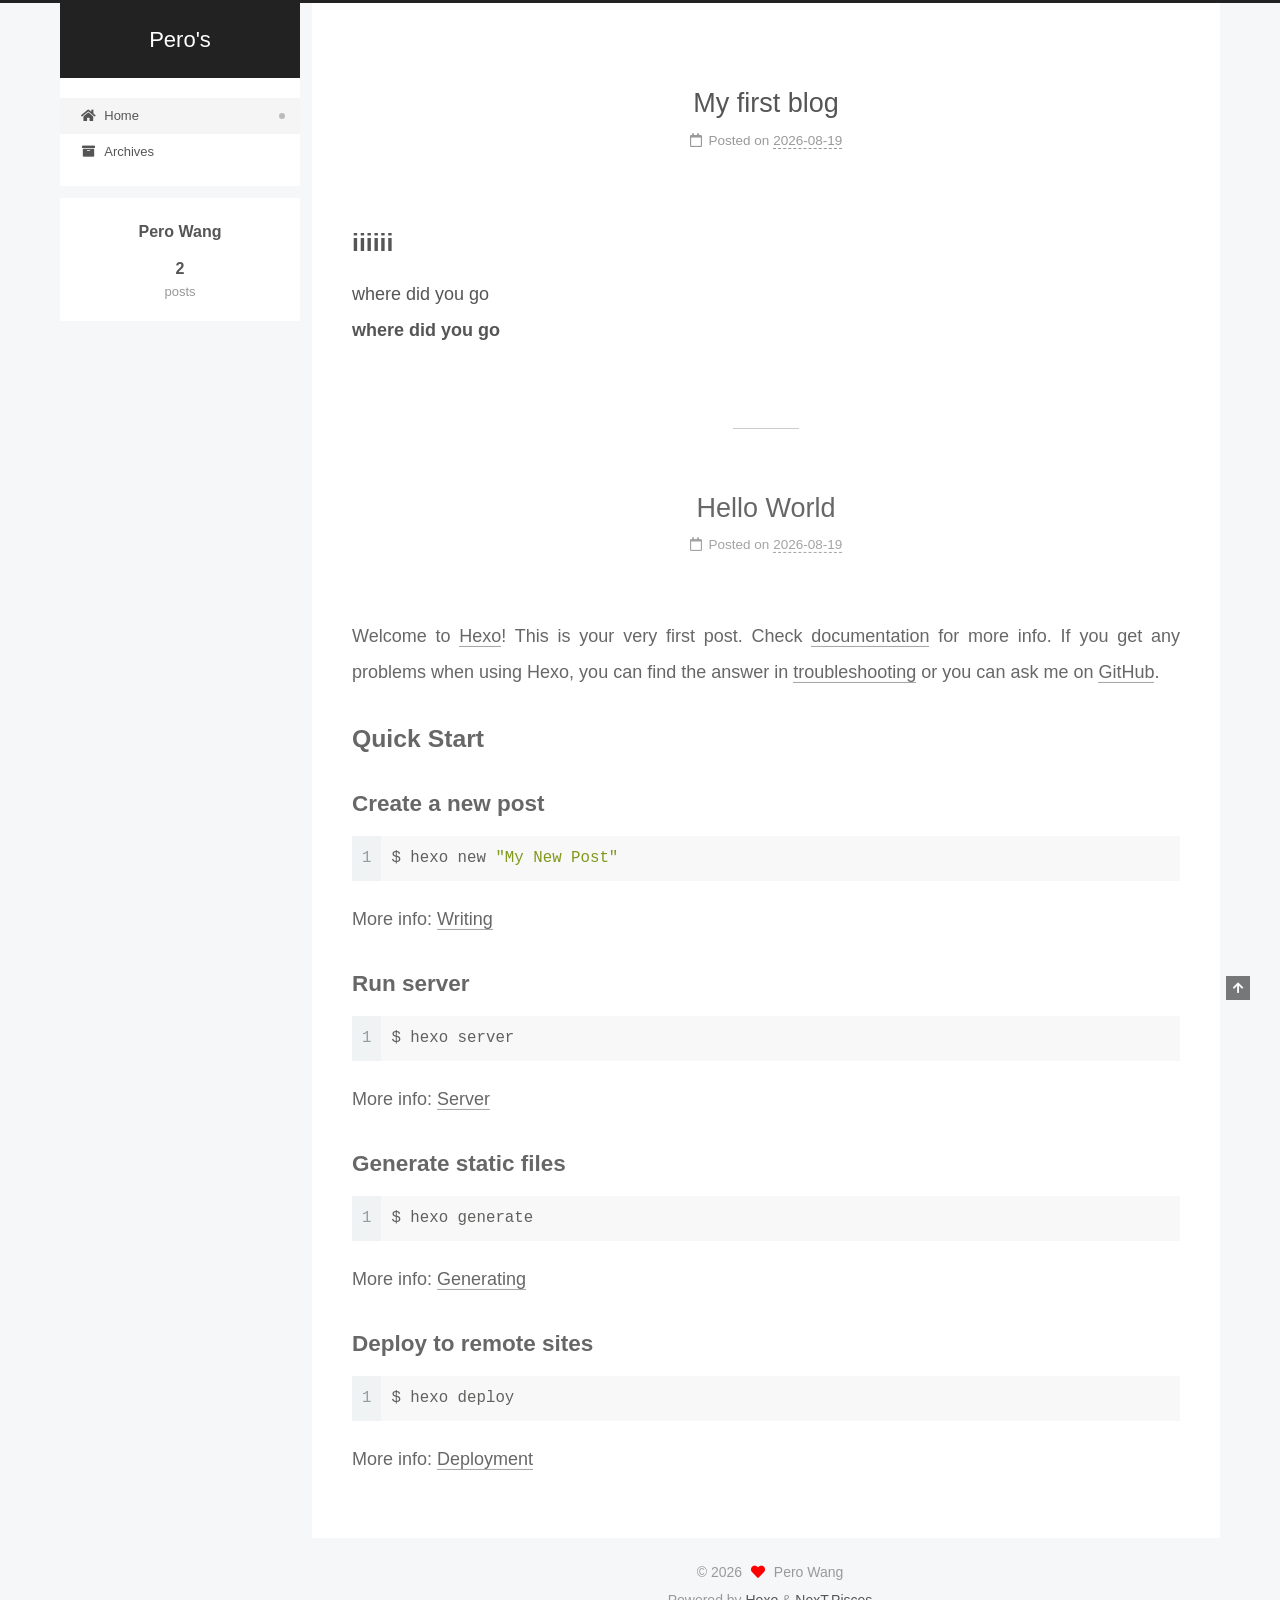
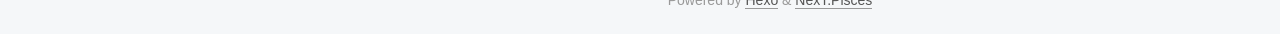
<file: index.html>
<!DOCTYPE html>
<html lang="en">
<head>
  <meta charset="UTF-8">
<meta name="viewport" content="width=device-width, initial-scale=1, maximum-scale=2">
<meta name="theme-color" content="#222">
<meta name="generator" content="Hexo 8.1.2">
  <link rel="apple-touch-icon" sizes="180x180" href="/images/apple-touch-icon-next.png">
  <link rel="icon" type="image/png" sizes="32x32" href="/images/favicon-32x32-next.png">
  <link rel="icon" type="image/png" sizes="16x16" href="/images/favicon-16x16-next.png">
  <link rel="mask-icon" href="/images/logo.svg" color="#222">

<link rel="stylesheet" href="/css/main.css">


<link rel="stylesheet" href="/lib/font-awesome/css/all.min.css">

<script id="hexo-configurations">
    var NexT = window.NexT || {};
    var CONFIG = {"hostname":"pero0521.github.io","root":"/","scheme":"Pisces","version":"7.8.0","exturl":false,"sidebar":{"position":"left","display":"post","padding":18,"offset":12,"onmobile":false},"copycode":{"enable":false,"show_result":false,"style":null},"back2top":{"enable":true,"sidebar":false,"scrollpercent":false},"bookmark":{"enable":false,"color":"#222","save":"auto"},"fancybox":false,"mediumzoom":false,"lazyload":false,"pangu":false,"comments":{"style":"tabs","active":null,"storage":true,"lazyload":false,"nav":null},"algolia":{"hits":{"per_page":10},"labels":{"input_placeholder":"Search for Posts","hits_empty":"We didn't find any results for the search: ${query}","hits_stats":"${hits} results found in ${time} ms"}},"localsearch":{"enable":false,"trigger":"auto","top_n_per_article":1,"unescape":false,"preload":false},"motion":{"enable":true,"async":false,"transition":{"post_block":"fadeIn","post_header":"slideDownIn","post_body":"slideDownIn","coll_header":"slideLeftIn","sidebar":"slideUpIn"}}};
  </script>

  <meta property="og:type" content="website">
<meta property="og:title" content="Pero&#39;s">
<meta property="og:url" content="https://pero0521.github.io/index.html">
<meta property="og:site_name" content="Pero&#39;s">
<meta property="og:locale" content="en_US">
<meta property="article:author" content="Pero Wang">
<meta name="twitter:card" content="summary">

<link rel="canonical" href="https://pero0521.github.io/">


<script id="page-configurations">
  // https://hexo.io/docs/variables.html
  CONFIG.page = {
    sidebar: "",
    isHome : true,
    isPost : false,
    lang   : 'en'
  };
</script>

  <title>Pero's</title>
  






  <noscript>
  <style>
  .use-motion .brand,
  .use-motion .menu-item,
  .sidebar-inner,
  .use-motion .post-block,
  .use-motion .pagination,
  .use-motion .comments,
  .use-motion .post-header,
  .use-motion .post-body,
  .use-motion .collection-header { opacity: initial; }

  .use-motion .site-title,
  .use-motion .site-subtitle {
    opacity: initial;
    top: initial;
  }

  .use-motion .logo-line-before i { left: initial; }
  .use-motion .logo-line-after i { right: initial; }
  </style>
</noscript>

</head>

<body itemscope itemtype="http://schema.org/WebPage">
  <div class="container use-motion">
    <div class="headband"></div>

    <header class="header" itemscope itemtype="http://schema.org/WPHeader">
      <div class="header-inner"><div class="site-brand-container">
  <div class="site-nav-toggle">
    <div class="toggle" aria-label="Toggle navigation bar">
      <span class="toggle-line toggle-line-first"></span>
      <span class="toggle-line toggle-line-middle"></span>
      <span class="toggle-line toggle-line-last"></span>
    </div>
  </div>

  <div class="site-meta">

    <a href="/" class="brand" rel="start">
      <span class="logo-line-before"><i></i></span>
      <h1 class="site-title">Pero's</h1>
      <span class="logo-line-after"><i></i></span>
    </a>
  </div>

  <div class="site-nav-right">
    <div class="toggle popup-trigger">
    </div>
  </div>
</div>




<nav class="site-nav">
  <ul id="menu" class="main-menu menu">
        <li class="menu-item menu-item-home">

    <a href="/" rel="section"><i class="fa fa-home fa-fw"></i>Home</a>

  </li>
        <li class="menu-item menu-item-archives">

    <a href="/archives/" rel="section"><i class="fa fa-archive fa-fw"></i>Archives</a>

  </li>
  </ul>
</nav>




</div>
    </header>

    
  <div class="back-to-top">
    <i class="fa fa-arrow-up"></i>
    <span>0%</span>
  </div>


    <main class="main">
      <div class="main-inner">
        <div class="content-wrap">
          

          <div class="content index posts-expand">
            
      
  
  
  <article itemscope itemtype="http://schema.org/Article" class="post-block" lang="en">
    <link itemprop="mainEntityOfPage" href="https://pero0521.github.io/2026/08/19/My-first-blog/">

    <span hidden itemprop="author" itemscope itemtype="http://schema.org/Person">
      <meta itemprop="image" content="/images/avatar.gif">
      <meta itemprop="name" content="Pero Wang">
      <meta itemprop="description" content="">
    </span>

    <span hidden itemprop="publisher" itemscope itemtype="http://schema.org/Organization">
      <meta itemprop="name" content="Pero's">
    </span>
      <header class="post-header">
        <h2 class="post-title" itemprop="name headline">
          
            <a href="/2026/08/19/My-first-blog/" class="post-title-link" itemprop="url">My first blog</a>
        </h2>

        <div class="post-meta">
            <span class="post-meta-item">
              <span class="post-meta-item-icon">
                <i class="far fa-calendar"></i>
              </span>
              <span class="post-meta-item-text">Posted on</span>
              

              <time title="Created: 2026-08-19 14:01:08 / Modified: 14:04:37" itemprop="dateCreated datePublished" datetime="2026-08-19T14:01:08+08:00">2026-08-19</time>
            </span>

          

        </div>
      </header>

    
    
    
    <div class="post-body" itemprop="articleBody">

      
          <h2 id="iiiiii"><a href="#iiiiii" class="headerlink" title="iiiiii"></a>iiiiii</h2><p>where did you go<br><strong>where did you go</strong></p>

      
    </div>

    
    
    
      <footer class="post-footer">
        <div class="post-eof"></div>
      </footer>
  </article>
  
  
  

      
  
  
  <article itemscope itemtype="http://schema.org/Article" class="post-block" lang="en">
    <link itemprop="mainEntityOfPage" href="https://pero0521.github.io/2026/08/19/hello-world/">

    <span hidden itemprop="author" itemscope itemtype="http://schema.org/Person">
      <meta itemprop="image" content="/images/avatar.gif">
      <meta itemprop="name" content="Pero Wang">
      <meta itemprop="description" content="">
    </span>

    <span hidden itemprop="publisher" itemscope itemtype="http://schema.org/Organization">
      <meta itemprop="name" content="Pero's">
    </span>
      <header class="post-header">
        <h2 class="post-title" itemprop="name headline">
          
            <a href="/2026/08/19/hello-world/" class="post-title-link" itemprop="url">Hello World</a>
        </h2>

        <div class="post-meta">
            <span class="post-meta-item">
              <span class="post-meta-item-icon">
                <i class="far fa-calendar"></i>
              </span>
              <span class="post-meta-item-text">Posted on</span>

              <time title="Created: 2026-08-19 13:53:27" itemprop="dateCreated datePublished" datetime="2026-08-19T13:53:27+08:00">2026-08-19</time>
            </span>

          

        </div>
      </header>

    
    
    
    <div class="post-body" itemprop="articleBody">

      
          <p>Welcome to <a target="_blank" rel="noopener" href="https://hexo.io/">Hexo</a>! This is your very first post. Check <a target="_blank" rel="noopener" href="https://hexo.io/docs/">documentation</a> for more info. If you get any problems when using Hexo, you can find the answer in <a target="_blank" rel="noopener" href="https://hexo.io/docs/troubleshooting.html">troubleshooting</a> or you can ask me on <a target="_blank" rel="noopener" href="https://github.com/hexojs/hexo/issues">GitHub</a>.</p>
<h2 id="Quick-Start"><a href="#Quick-Start" class="headerlink" title="Quick Start"></a>Quick Start</h2><h3 id="Create-a-new-post"><a href="#Create-a-new-post" class="headerlink" title="Create a new post"></a>Create a new post</h3><figure class="highlight bash"><table><tr><td class="gutter"><pre><span class="line">1</span><br></pre></td><td class="code"><pre><span class="line">$ hexo new <span class="string">&quot;My New Post&quot;</span></span><br></pre></td></tr></table></figure>

<p>More info: <a target="_blank" rel="noopener" href="https://hexo.io/docs/writing.html">Writing</a></p>
<h3 id="Run-server"><a href="#Run-server" class="headerlink" title="Run server"></a>Run server</h3><figure class="highlight bash"><table><tr><td class="gutter"><pre><span class="line">1</span><br></pre></td><td class="code"><pre><span class="line">$ hexo server</span><br></pre></td></tr></table></figure>

<p>More info: <a target="_blank" rel="noopener" href="https://hexo.io/docs/server.html">Server</a></p>
<h3 id="Generate-static-files"><a href="#Generate-static-files" class="headerlink" title="Generate static files"></a>Generate static files</h3><figure class="highlight bash"><table><tr><td class="gutter"><pre><span class="line">1</span><br></pre></td><td class="code"><pre><span class="line">$ hexo generate</span><br></pre></td></tr></table></figure>

<p>More info: <a target="_blank" rel="noopener" href="https://hexo.io/docs/generating.html">Generating</a></p>
<h3 id="Deploy-to-remote-sites"><a href="#Deploy-to-remote-sites" class="headerlink" title="Deploy to remote sites"></a>Deploy to remote sites</h3><figure class="highlight bash"><table><tr><td class="gutter"><pre><span class="line">1</span><br></pre></td><td class="code"><pre><span class="line">$ hexo deploy</span><br></pre></td></tr></table></figure>

<p>More info: <a target="_blank" rel="noopener" href="https://hexo.io/docs/one-command-deployment.html">Deployment</a></p>

      
    </div>

    
    
    
      <footer class="post-footer">
        <div class="post-eof"></div>
      </footer>
  </article>
  
  
  


  



          </div>
          

<script>
  window.addEventListener('tabs:register', () => {
    let { activeClass } = CONFIG.comments;
    if (CONFIG.comments.storage) {
      activeClass = localStorage.getItem('comments_active') || activeClass;
    }
    if (activeClass) {
      let activeTab = document.querySelector(`a[href="#comment-${activeClass}"]`);
      if (activeTab) {
        activeTab.click();
      }
    }
  });
  if (CONFIG.comments.storage) {
    window.addEventListener('tabs:click', event => {
      if (!event.target.matches('.tabs-comment .tab-content .tab-pane')) return;
      let commentClass = event.target.classList[1];
      localStorage.setItem('comments_active', commentClass);
    });
  }
</script>

        </div>
          
  
  <div class="toggle sidebar-toggle">
    <span class="toggle-line toggle-line-first"></span>
    <span class="toggle-line toggle-line-middle"></span>
    <span class="toggle-line toggle-line-last"></span>
  </div>

  <aside class="sidebar">
    <div class="sidebar-inner">

      <ul class="sidebar-nav motion-element">
        <li class="sidebar-nav-toc">
          Table of Contents
        </li>
        <li class="sidebar-nav-overview">
          Overview
        </li>
      </ul>

      <!--noindex-->
      <div class="post-toc-wrap sidebar-panel">
      </div>
      <!--/noindex-->

      <div class="site-overview-wrap sidebar-panel">
        <div class="site-author motion-element" itemprop="author" itemscope itemtype="http://schema.org/Person">
  <p class="site-author-name" itemprop="name">Pero Wang</p>
  <div class="site-description" itemprop="description"></div>
</div>
<div class="site-state-wrap motion-element">
  <nav class="site-state">
      <div class="site-state-item site-state-posts">
          <a href="/archives/">
        
          <span class="site-state-item-count">2</span>
          <span class="site-state-item-name">posts</span>
        </a>
      </div>
  </nav>
</div>



      </div>

    </div>
  </aside>
  <div id="sidebar-dimmer"></div>


      </div>
    </main>

    <footer class="footer">
      <div class="footer-inner">
        

        

<div class="copyright">
  
  &copy; 
  <span itemprop="copyrightYear">2026</span>
  <span class="with-love">
    <i class="fa fa-heart"></i>
  </span>
  <span class="author" itemprop="copyrightHolder">Pero Wang</span>
</div>
  <div class="powered-by">Powered by <a href="https://hexo.io/" class="theme-link" rel="noopener" target="_blank">Hexo</a> & <a href="https://pisces.theme-next.org/" class="theme-link" rel="noopener" target="_blank">NexT.Pisces</a>
  </div>

        








      </div>
    </footer>
  </div>

  
  <script src="/lib/anime.min.js"></script>
  <script src="/lib/velocity/velocity.min.js"></script>
  <script src="/lib/velocity/velocity.ui.min.js"></script>

<script src="/js/utils.js"></script>

<script src="/js/motion.js"></script>


<script src="/js/schemes/pisces.js"></script>


<script src="/js/next-boot.js"></script>




  















  

  

</body>
</html>
</file>
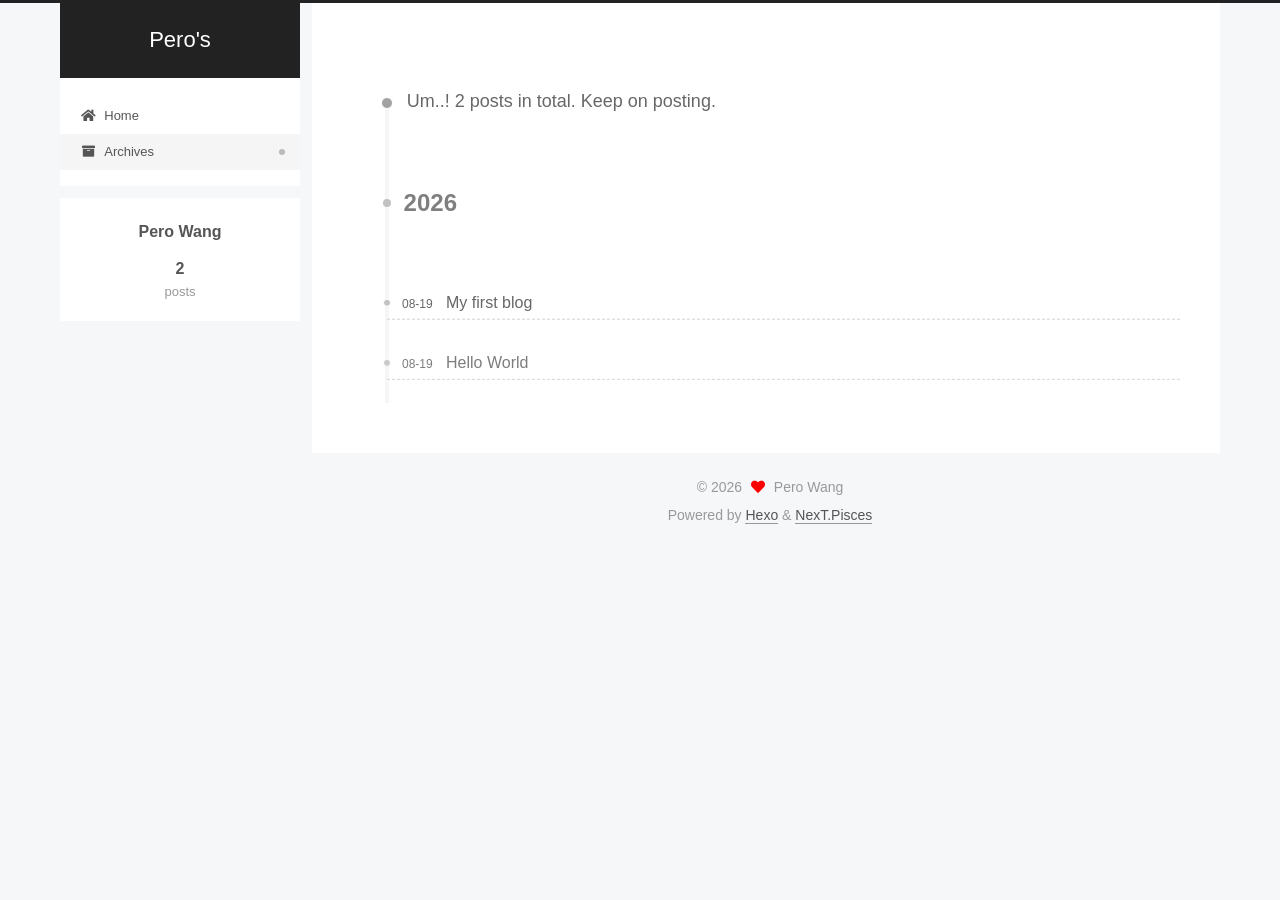
<file: archives/index.html>
<!DOCTYPE html>
<html lang="en">
<head>
  <meta charset="UTF-8">
<meta name="viewport" content="width=device-width, initial-scale=1, maximum-scale=2">
<meta name="theme-color" content="#222">
<meta name="generator" content="Hexo 8.1.2">
  <link rel="apple-touch-icon" sizes="180x180" href="/images/apple-touch-icon-next.png">
  <link rel="icon" type="image/png" sizes="32x32" href="/images/favicon-32x32-next.png">
  <link rel="icon" type="image/png" sizes="16x16" href="/images/favicon-16x16-next.png">
  <link rel="mask-icon" href="/images/logo.svg" color="#222">

<link rel="stylesheet" href="/css/main.css">


<link rel="stylesheet" href="/lib/font-awesome/css/all.min.css">

<script id="hexo-configurations">
    var NexT = window.NexT || {};
    var CONFIG = {"hostname":"pero0521.github.io","root":"/","scheme":"Pisces","version":"7.8.0","exturl":false,"sidebar":{"position":"left","display":"post","padding":18,"offset":12,"onmobile":false},"copycode":{"enable":false,"show_result":false,"style":null},"back2top":{"enable":true,"sidebar":false,"scrollpercent":false},"bookmark":{"enable":false,"color":"#222","save":"auto"},"fancybox":false,"mediumzoom":false,"lazyload":false,"pangu":false,"comments":{"style":"tabs","active":null,"storage":true,"lazyload":false,"nav":null},"algolia":{"hits":{"per_page":10},"labels":{"input_placeholder":"Search for Posts","hits_empty":"We didn't find any results for the search: ${query}","hits_stats":"${hits} results found in ${time} ms"}},"localsearch":{"enable":false,"trigger":"auto","top_n_per_article":1,"unescape":false,"preload":false},"motion":{"enable":true,"async":false,"transition":{"post_block":"fadeIn","post_header":"slideDownIn","post_body":"slideDownIn","coll_header":"slideLeftIn","sidebar":"slideUpIn"}}};
  </script>

  <meta property="og:type" content="website">
<meta property="og:title" content="Pero&#39;s">
<meta property="og:url" content="https://pero0521.github.io/archives/index.html">
<meta property="og:site_name" content="Pero&#39;s">
<meta property="og:locale" content="en_US">
<meta property="article:author" content="Pero Wang">
<meta name="twitter:card" content="summary">

<link rel="canonical" href="https://pero0521.github.io/archives/">


<script id="page-configurations">
  // https://hexo.io/docs/variables.html
  CONFIG.page = {
    sidebar: "",
    isHome : false,
    isPost : false,
    lang   : 'en'
  };
</script>

  <title>Archive | Pero's</title>
  






  <noscript>
  <style>
  .use-motion .brand,
  .use-motion .menu-item,
  .sidebar-inner,
  .use-motion .post-block,
  .use-motion .pagination,
  .use-motion .comments,
  .use-motion .post-header,
  .use-motion .post-body,
  .use-motion .collection-header { opacity: initial; }

  .use-motion .site-title,
  .use-motion .site-subtitle {
    opacity: initial;
    top: initial;
  }

  .use-motion .logo-line-before i { left: initial; }
  .use-motion .logo-line-after i { right: initial; }
  </style>
</noscript>

</head>

<body itemscope itemtype="http://schema.org/WebPage">
  <div class="container use-motion">
    <div class="headband"></div>

    <header class="header" itemscope itemtype="http://schema.org/WPHeader">
      <div class="header-inner"><div class="site-brand-container">
  <div class="site-nav-toggle">
    <div class="toggle" aria-label="Toggle navigation bar">
      <span class="toggle-line toggle-line-first"></span>
      <span class="toggle-line toggle-line-middle"></span>
      <span class="toggle-line toggle-line-last"></span>
    </div>
  </div>

  <div class="site-meta">

    <a href="/" class="brand" rel="start">
      <span class="logo-line-before"><i></i></span>
      <h1 class="site-title">Pero's</h1>
      <span class="logo-line-after"><i></i></span>
    </a>
  </div>

  <div class="site-nav-right">
    <div class="toggle popup-trigger">
    </div>
  </div>
</div>




<nav class="site-nav">
  <ul id="menu" class="main-menu menu">
        <li class="menu-item menu-item-home">

    <a href="/" rel="section"><i class="fa fa-home fa-fw"></i>Home</a>

  </li>
        <li class="menu-item menu-item-archives">

    <a href="/archives/" rel="section"><i class="fa fa-archive fa-fw"></i>Archives</a>

  </li>
  </ul>
</nav>




</div>
    </header>

    
  <div class="back-to-top">
    <i class="fa fa-arrow-up"></i>
    <span>0%</span>
  </div>


    <main class="main">
      <div class="main-inner">
        <div class="content-wrap">
          

          <div class="content archive">
            

  
  
  
  <div class="post-block">
    <div class="posts-collapse">
      <div class="collection-title">
        <span class="collection-header">Um..! 2 posts in total. Keep on posting.</span>
      </div>

      
    <div class="collection-year">
      <span class="collection-header">2026</span>
    </div>

  <article itemscope itemtype="http://schema.org/Article">
    <header class="post-header">

      <div class="post-meta">
        <time itemprop="dateCreated"
              datetime="2026-08-19T14:01:08+08:00"
              content="2026-08-19">
          08-19
        </time>
      </div>

      <div class="post-title">
          <a class="post-title-link" href="/2026/08/19/My-first-blog/" itemprop="url">
            <span itemprop="name">My first blog</span>
          </a>
      </div>

    </header>
  </article>

  <article itemscope itemtype="http://schema.org/Article">
    <header class="post-header">

      <div class="post-meta">
        <time itemprop="dateCreated"
              datetime="2026-08-19T13:53:27+08:00"
              content="2026-08-19">
          08-19
        </time>
      </div>

      <div class="post-title">
          <a class="post-title-link" href="/2026/08/19/hello-world/" itemprop="url">
            <span itemprop="name">Hello World</span>
          </a>
      </div>

    </header>
  </article>


    </div>
  </div>
  
  
  

  



          </div>
          

<script>
  window.addEventListener('tabs:register', () => {
    let { activeClass } = CONFIG.comments;
    if (CONFIG.comments.storage) {
      activeClass = localStorage.getItem('comments_active') || activeClass;
    }
    if (activeClass) {
      let activeTab = document.querySelector(`a[href="#comment-${activeClass}"]`);
      if (activeTab) {
        activeTab.click();
      }
    }
  });
  if (CONFIG.comments.storage) {
    window.addEventListener('tabs:click', event => {
      if (!event.target.matches('.tabs-comment .tab-content .tab-pane')) return;
      let commentClass = event.target.classList[1];
      localStorage.setItem('comments_active', commentClass);
    });
  }
</script>

        </div>
          
  
  <div class="toggle sidebar-toggle">
    <span class="toggle-line toggle-line-first"></span>
    <span class="toggle-line toggle-line-middle"></span>
    <span class="toggle-line toggle-line-last"></span>
  </div>

  <aside class="sidebar">
    <div class="sidebar-inner">

      <ul class="sidebar-nav motion-element">
        <li class="sidebar-nav-toc">
          Table of Contents
        </li>
        <li class="sidebar-nav-overview">
          Overview
        </li>
      </ul>

      <!--noindex-->
      <div class="post-toc-wrap sidebar-panel">
      </div>
      <!--/noindex-->

      <div class="site-overview-wrap sidebar-panel">
        <div class="site-author motion-element" itemprop="author" itemscope itemtype="http://schema.org/Person">
  <p class="site-author-name" itemprop="name">Pero Wang</p>
  <div class="site-description" itemprop="description"></div>
</div>
<div class="site-state-wrap motion-element">
  <nav class="site-state">
      <div class="site-state-item site-state-posts">
          <a href="/archives/">
        
          <span class="site-state-item-count">2</span>
          <span class="site-state-item-name">posts</span>
        </a>
      </div>
  </nav>
</div>



      </div>

    </div>
  </aside>
  <div id="sidebar-dimmer"></div>


      </div>
    </main>

    <footer class="footer">
      <div class="footer-inner">
        

        

<div class="copyright">
  
  &copy; 
  <span itemprop="copyrightYear">2026</span>
  <span class="with-love">
    <i class="fa fa-heart"></i>
  </span>
  <span class="author" itemprop="copyrightHolder">Pero Wang</span>
</div>
  <div class="powered-by">Powered by <a href="https://hexo.io/" class="theme-link" rel="noopener" target="_blank">Hexo</a> & <a href="https://pisces.theme-next.org/" class="theme-link" rel="noopener" target="_blank">NexT.Pisces</a>
  </div>

        








      </div>
    </footer>
  </div>

  
  <script src="/lib/anime.min.js"></script>
  <script src="/lib/velocity/velocity.min.js"></script>
  <script src="/lib/velocity/velocity.ui.min.js"></script>

<script src="/js/utils.js"></script>

<script src="/js/motion.js"></script>


<script src="/js/schemes/pisces.js"></script>


<script src="/js/next-boot.js"></script>




  















  

  

</body>
</html>
</file>
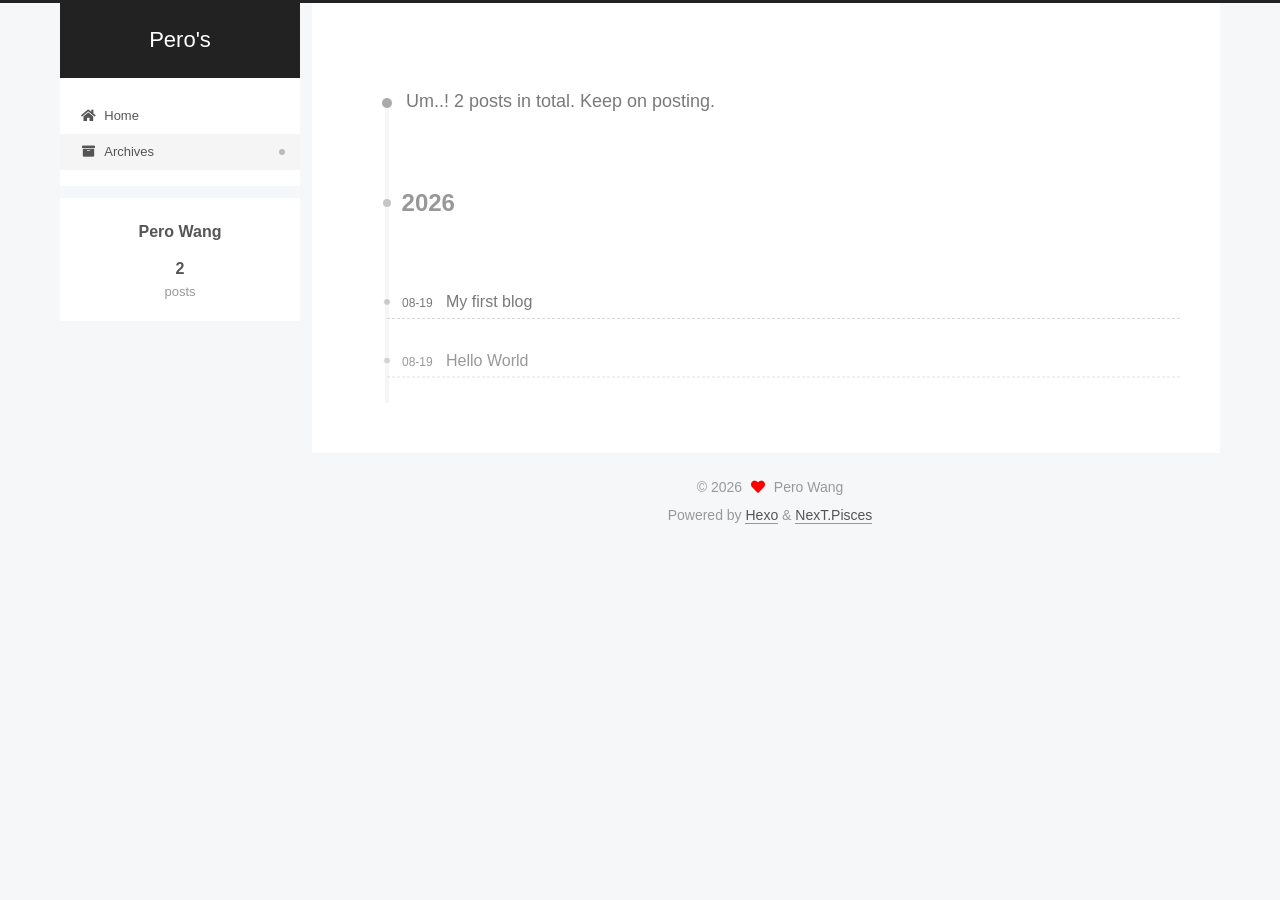
<file: archives/2026/index.html>
<!DOCTYPE html>
<html lang="en">
<head>
  <meta charset="UTF-8">
<meta name="viewport" content="width=device-width, initial-scale=1, maximum-scale=2">
<meta name="theme-color" content="#222">
<meta name="generator" content="Hexo 8.1.2">
  <link rel="apple-touch-icon" sizes="180x180" href="/images/apple-touch-icon-next.png">
  <link rel="icon" type="image/png" sizes="32x32" href="/images/favicon-32x32-next.png">
  <link rel="icon" type="image/png" sizes="16x16" href="/images/favicon-16x16-next.png">
  <link rel="mask-icon" href="/images/logo.svg" color="#222">

<link rel="stylesheet" href="/css/main.css">


<link rel="stylesheet" href="/lib/font-awesome/css/all.min.css">

<script id="hexo-configurations">
    var NexT = window.NexT || {};
    var CONFIG = {"hostname":"pero0521.github.io","root":"/","scheme":"Pisces","version":"7.8.0","exturl":false,"sidebar":{"position":"left","display":"post","padding":18,"offset":12,"onmobile":false},"copycode":{"enable":false,"show_result":false,"style":null},"back2top":{"enable":true,"sidebar":false,"scrollpercent":false},"bookmark":{"enable":false,"color":"#222","save":"auto"},"fancybox":false,"mediumzoom":false,"lazyload":false,"pangu":false,"comments":{"style":"tabs","active":null,"storage":true,"lazyload":false,"nav":null},"algolia":{"hits":{"per_page":10},"labels":{"input_placeholder":"Search for Posts","hits_empty":"We didn't find any results for the search: ${query}","hits_stats":"${hits} results found in ${time} ms"}},"localsearch":{"enable":false,"trigger":"auto","top_n_per_article":1,"unescape":false,"preload":false},"motion":{"enable":true,"async":false,"transition":{"post_block":"fadeIn","post_header":"slideDownIn","post_body":"slideDownIn","coll_header":"slideLeftIn","sidebar":"slideUpIn"}}};
  </script>

  <meta property="og:type" content="website">
<meta property="og:title" content="Pero&#39;s">
<meta property="og:url" content="https://pero0521.github.io/archives/2026/index.html">
<meta property="og:site_name" content="Pero&#39;s">
<meta property="og:locale" content="en_US">
<meta property="article:author" content="Pero Wang">
<meta name="twitter:card" content="summary">

<link rel="canonical" href="https://pero0521.github.io/archives/2026/">


<script id="page-configurations">
  // https://hexo.io/docs/variables.html
  CONFIG.page = {
    sidebar: "",
    isHome : false,
    isPost : false,
    lang   : 'en'
  };
</script>

  <title>Archive | Pero's</title>
  






  <noscript>
  <style>
  .use-motion .brand,
  .use-motion .menu-item,
  .sidebar-inner,
  .use-motion .post-block,
  .use-motion .pagination,
  .use-motion .comments,
  .use-motion .post-header,
  .use-motion .post-body,
  .use-motion .collection-header { opacity: initial; }

  .use-motion .site-title,
  .use-motion .site-subtitle {
    opacity: initial;
    top: initial;
  }

  .use-motion .logo-line-before i { left: initial; }
  .use-motion .logo-line-after i { right: initial; }
  </style>
</noscript>

</head>

<body itemscope itemtype="http://schema.org/WebPage">
  <div class="container use-motion">
    <div class="headband"></div>

    <header class="header" itemscope itemtype="http://schema.org/WPHeader">
      <div class="header-inner"><div class="site-brand-container">
  <div class="site-nav-toggle">
    <div class="toggle" aria-label="Toggle navigation bar">
      <span class="toggle-line toggle-line-first"></span>
      <span class="toggle-line toggle-line-middle"></span>
      <span class="toggle-line toggle-line-last"></span>
    </div>
  </div>

  <div class="site-meta">

    <a href="/" class="brand" rel="start">
      <span class="logo-line-before"><i></i></span>
      <h1 class="site-title">Pero's</h1>
      <span class="logo-line-after"><i></i></span>
    </a>
  </div>

  <div class="site-nav-right">
    <div class="toggle popup-trigger">
    </div>
  </div>
</div>




<nav class="site-nav">
  <ul id="menu" class="main-menu menu">
        <li class="menu-item menu-item-home">

    <a href="/" rel="section"><i class="fa fa-home fa-fw"></i>Home</a>

  </li>
        <li class="menu-item menu-item-archives">

    <a href="/archives/" rel="section"><i class="fa fa-archive fa-fw"></i>Archives</a>

  </li>
  </ul>
</nav>




</div>
    </header>

    
  <div class="back-to-top">
    <i class="fa fa-arrow-up"></i>
    <span>0%</span>
  </div>


    <main class="main">
      <div class="main-inner">
        <div class="content-wrap">
          

          <div class="content archive">
            

  
  
  
  <div class="post-block">
    <div class="posts-collapse">
      <div class="collection-title">
        <span class="collection-header">Um..! 2 posts in total. Keep on posting.</span>
      </div>

      
    <div class="collection-year">
      <span class="collection-header">2026</span>
    </div>

  <article itemscope itemtype="http://schema.org/Article">
    <header class="post-header">

      <div class="post-meta">
        <time itemprop="dateCreated"
              datetime="2026-08-19T14:01:08+08:00"
              content="2026-08-19">
          08-19
        </time>
      </div>

      <div class="post-title">
          <a class="post-title-link" href="/2026/08/19/My-first-blog/" itemprop="url">
            <span itemprop="name">My first blog</span>
          </a>
      </div>

    </header>
  </article>

  <article itemscope itemtype="http://schema.org/Article">
    <header class="post-header">

      <div class="post-meta">
        <time itemprop="dateCreated"
              datetime="2026-08-19T13:53:27+08:00"
              content="2026-08-19">
          08-19
        </time>
      </div>

      <div class="post-title">
          <a class="post-title-link" href="/2026/08/19/hello-world/" itemprop="url">
            <span itemprop="name">Hello World</span>
          </a>
      </div>

    </header>
  </article>


    </div>
  </div>
  
  
  

  



          </div>
          

<script>
  window.addEventListener('tabs:register', () => {
    let { activeClass } = CONFIG.comments;
    if (CONFIG.comments.storage) {
      activeClass = localStorage.getItem('comments_active') || activeClass;
    }
    if (activeClass) {
      let activeTab = document.querySelector(`a[href="#comment-${activeClass}"]`);
      if (activeTab) {
        activeTab.click();
      }
    }
  });
  if (CONFIG.comments.storage) {
    window.addEventListener('tabs:click', event => {
      if (!event.target.matches('.tabs-comment .tab-content .tab-pane')) return;
      let commentClass = event.target.classList[1];
      localStorage.setItem('comments_active', commentClass);
    });
  }
</script>

        </div>
          
  
  <div class="toggle sidebar-toggle">
    <span class="toggle-line toggle-line-first"></span>
    <span class="toggle-line toggle-line-middle"></span>
    <span class="toggle-line toggle-line-last"></span>
  </div>

  <aside class="sidebar">
    <div class="sidebar-inner">

      <ul class="sidebar-nav motion-element">
        <li class="sidebar-nav-toc">
          Table of Contents
        </li>
        <li class="sidebar-nav-overview">
          Overview
        </li>
      </ul>

      <!--noindex-->
      <div class="post-toc-wrap sidebar-panel">
      </div>
      <!--/noindex-->

      <div class="site-overview-wrap sidebar-panel">
        <div class="site-author motion-element" itemprop="author" itemscope itemtype="http://schema.org/Person">
  <p class="site-author-name" itemprop="name">Pero Wang</p>
  <div class="site-description" itemprop="description"></div>
</div>
<div class="site-state-wrap motion-element">
  <nav class="site-state">
      <div class="site-state-item site-state-posts">
          <a href="/archives/">
        
          <span class="site-state-item-count">2</span>
          <span class="site-state-item-name">posts</span>
        </a>
      </div>
  </nav>
</div>



      </div>

    </div>
  </aside>
  <div id="sidebar-dimmer"></div>


      </div>
    </main>

    <footer class="footer">
      <div class="footer-inner">
        

        

<div class="copyright">
  
  &copy; 
  <span itemprop="copyrightYear">2026</span>
  <span class="with-love">
    <i class="fa fa-heart"></i>
  </span>
  <span class="author" itemprop="copyrightHolder">Pero Wang</span>
</div>
  <div class="powered-by">Powered by <a href="https://hexo.io/" class="theme-link" rel="noopener" target="_blank">Hexo</a> & <a href="https://pisces.theme-next.org/" class="theme-link" rel="noopener" target="_blank">NexT.Pisces</a>
  </div>

        








      </div>
    </footer>
  </div>

  
  <script src="/lib/anime.min.js"></script>
  <script src="/lib/velocity/velocity.min.js"></script>
  <script src="/lib/velocity/velocity.ui.min.js"></script>

<script src="/js/utils.js"></script>

<script src="/js/motion.js"></script>


<script src="/js/schemes/pisces.js"></script>


<script src="/js/next-boot.js"></script>




  















  

  

</body>
</html>
</file>
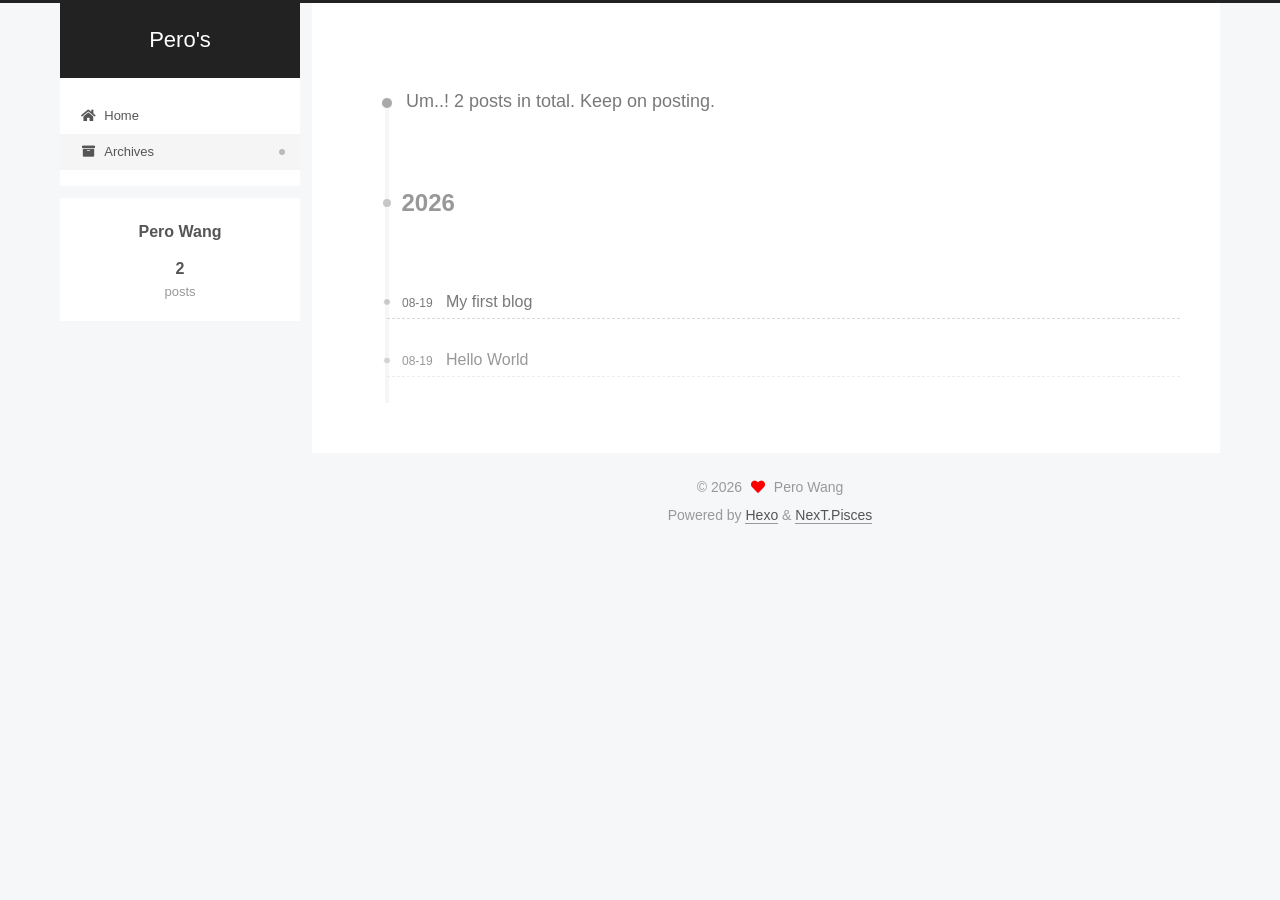
<file: archives/2026/08/index.html>
<!DOCTYPE html>
<html lang="en">
<head>
  <meta charset="UTF-8">
<meta name="viewport" content="width=device-width, initial-scale=1, maximum-scale=2">
<meta name="theme-color" content="#222">
<meta name="generator" content="Hexo 8.1.2">
  <link rel="apple-touch-icon" sizes="180x180" href="/images/apple-touch-icon-next.png">
  <link rel="icon" type="image/png" sizes="32x32" href="/images/favicon-32x32-next.png">
  <link rel="icon" type="image/png" sizes="16x16" href="/images/favicon-16x16-next.png">
  <link rel="mask-icon" href="/images/logo.svg" color="#222">

<link rel="stylesheet" href="/css/main.css">


<link rel="stylesheet" href="/lib/font-awesome/css/all.min.css">

<script id="hexo-configurations">
    var NexT = window.NexT || {};
    var CONFIG = {"hostname":"pero0521.github.io","root":"/","scheme":"Pisces","version":"7.8.0","exturl":false,"sidebar":{"position":"left","display":"post","padding":18,"offset":12,"onmobile":false},"copycode":{"enable":false,"show_result":false,"style":null},"back2top":{"enable":true,"sidebar":false,"scrollpercent":false},"bookmark":{"enable":false,"color":"#222","save":"auto"},"fancybox":false,"mediumzoom":false,"lazyload":false,"pangu":false,"comments":{"style":"tabs","active":null,"storage":true,"lazyload":false,"nav":null},"algolia":{"hits":{"per_page":10},"labels":{"input_placeholder":"Search for Posts","hits_empty":"We didn't find any results for the search: ${query}","hits_stats":"${hits} results found in ${time} ms"}},"localsearch":{"enable":false,"trigger":"auto","top_n_per_article":1,"unescape":false,"preload":false},"motion":{"enable":true,"async":false,"transition":{"post_block":"fadeIn","post_header":"slideDownIn","post_body":"slideDownIn","coll_header":"slideLeftIn","sidebar":"slideUpIn"}}};
  </script>

  <meta property="og:type" content="website">
<meta property="og:title" content="Pero&#39;s">
<meta property="og:url" content="https://pero0521.github.io/archives/2026/08/index.html">
<meta property="og:site_name" content="Pero&#39;s">
<meta property="og:locale" content="en_US">
<meta property="article:author" content="Pero Wang">
<meta name="twitter:card" content="summary">

<link rel="canonical" href="https://pero0521.github.io/archives/2026/08/">


<script id="page-configurations">
  // https://hexo.io/docs/variables.html
  CONFIG.page = {
    sidebar: "",
    isHome : false,
    isPost : false,
    lang   : 'en'
  };
</script>

  <title>Archive | Pero's</title>
  






  <noscript>
  <style>
  .use-motion .brand,
  .use-motion .menu-item,
  .sidebar-inner,
  .use-motion .post-block,
  .use-motion .pagination,
  .use-motion .comments,
  .use-motion .post-header,
  .use-motion .post-body,
  .use-motion .collection-header { opacity: initial; }

  .use-motion .site-title,
  .use-motion .site-subtitle {
    opacity: initial;
    top: initial;
  }

  .use-motion .logo-line-before i { left: initial; }
  .use-motion .logo-line-after i { right: initial; }
  </style>
</noscript>

</head>

<body itemscope itemtype="http://schema.org/WebPage">
  <div class="container use-motion">
    <div class="headband"></div>

    <header class="header" itemscope itemtype="http://schema.org/WPHeader">
      <div class="header-inner"><div class="site-brand-container">
  <div class="site-nav-toggle">
    <div class="toggle" aria-label="Toggle navigation bar">
      <span class="toggle-line toggle-line-first"></span>
      <span class="toggle-line toggle-line-middle"></span>
      <span class="toggle-line toggle-line-last"></span>
    </div>
  </div>

  <div class="site-meta">

    <a href="/" class="brand" rel="start">
      <span class="logo-line-before"><i></i></span>
      <h1 class="site-title">Pero's</h1>
      <span class="logo-line-after"><i></i></span>
    </a>
  </div>

  <div class="site-nav-right">
    <div class="toggle popup-trigger">
    </div>
  </div>
</div>




<nav class="site-nav">
  <ul id="menu" class="main-menu menu">
        <li class="menu-item menu-item-home">

    <a href="/" rel="section"><i class="fa fa-home fa-fw"></i>Home</a>

  </li>
        <li class="menu-item menu-item-archives">

    <a href="/archives/" rel="section"><i class="fa fa-archive fa-fw"></i>Archives</a>

  </li>
  </ul>
</nav>




</div>
    </header>

    
  <div class="back-to-top">
    <i class="fa fa-arrow-up"></i>
    <span>0%</span>
  </div>


    <main class="main">
      <div class="main-inner">
        <div class="content-wrap">
          

          <div class="content archive">
            

  
  
  
  <div class="post-block">
    <div class="posts-collapse">
      <div class="collection-title">
        <span class="collection-header">Um..! 2 posts in total. Keep on posting.</span>
      </div>

      
    <div class="collection-year">
      <span class="collection-header">2026</span>
    </div>

  <article itemscope itemtype="http://schema.org/Article">
    <header class="post-header">

      <div class="post-meta">
        <time itemprop="dateCreated"
              datetime="2026-08-19T14:01:08+08:00"
              content="2026-08-19">
          08-19
        </time>
      </div>

      <div class="post-title">
          <a class="post-title-link" href="/2026/08/19/My-first-blog/" itemprop="url">
            <span itemprop="name">My first blog</span>
          </a>
      </div>

    </header>
  </article>

  <article itemscope itemtype="http://schema.org/Article">
    <header class="post-header">

      <div class="post-meta">
        <time itemprop="dateCreated"
              datetime="2026-08-19T13:53:27+08:00"
              content="2026-08-19">
          08-19
        </time>
      </div>

      <div class="post-title">
          <a class="post-title-link" href="/2026/08/19/hello-world/" itemprop="url">
            <span itemprop="name">Hello World</span>
          </a>
      </div>

    </header>
  </article>


    </div>
  </div>
  
  
  

  



          </div>
          

<script>
  window.addEventListener('tabs:register', () => {
    let { activeClass } = CONFIG.comments;
    if (CONFIG.comments.storage) {
      activeClass = localStorage.getItem('comments_active') || activeClass;
    }
    if (activeClass) {
      let activeTab = document.querySelector(`a[href="#comment-${activeClass}"]`);
      if (activeTab) {
        activeTab.click();
      }
    }
  });
  if (CONFIG.comments.storage) {
    window.addEventListener('tabs:click', event => {
      if (!event.target.matches('.tabs-comment .tab-content .tab-pane')) return;
      let commentClass = event.target.classList[1];
      localStorage.setItem('comments_active', commentClass);
    });
  }
</script>

        </div>
          
  
  <div class="toggle sidebar-toggle">
    <span class="toggle-line toggle-line-first"></span>
    <span class="toggle-line toggle-line-middle"></span>
    <span class="toggle-line toggle-line-last"></span>
  </div>

  <aside class="sidebar">
    <div class="sidebar-inner">

      <ul class="sidebar-nav motion-element">
        <li class="sidebar-nav-toc">
          Table of Contents
        </li>
        <li class="sidebar-nav-overview">
          Overview
        </li>
      </ul>

      <!--noindex-->
      <div class="post-toc-wrap sidebar-panel">
      </div>
      <!--/noindex-->

      <div class="site-overview-wrap sidebar-panel">
        <div class="site-author motion-element" itemprop="author" itemscope itemtype="http://schema.org/Person">
  <p class="site-author-name" itemprop="name">Pero Wang</p>
  <div class="site-description" itemprop="description"></div>
</div>
<div class="site-state-wrap motion-element">
  <nav class="site-state">
      <div class="site-state-item site-state-posts">
          <a href="/archives/">
        
          <span class="site-state-item-count">2</span>
          <span class="site-state-item-name">posts</span>
        </a>
      </div>
  </nav>
</div>



      </div>

    </div>
  </aside>
  <div id="sidebar-dimmer"></div>


      </div>
    </main>

    <footer class="footer">
      <div class="footer-inner">
        

        

<div class="copyright">
  
  &copy; 
  <span itemprop="copyrightYear">2026</span>
  <span class="with-love">
    <i class="fa fa-heart"></i>
  </span>
  <span class="author" itemprop="copyrightHolder">Pero Wang</span>
</div>
  <div class="powered-by">Powered by <a href="https://hexo.io/" class="theme-link" rel="noopener" target="_blank">Hexo</a> & <a href="https://pisces.theme-next.org/" class="theme-link" rel="noopener" target="_blank">NexT.Pisces</a>
  </div>

        








      </div>
    </footer>
  </div>

  
  <script src="/lib/anime.min.js"></script>
  <script src="/lib/velocity/velocity.min.js"></script>
  <script src="/lib/velocity/velocity.ui.min.js"></script>

<script src="/js/utils.js"></script>

<script src="/js/motion.js"></script>


<script src="/js/schemes/pisces.js"></script>


<script src="/js/next-boot.js"></script>




  















  

  

</body>
</html>
</file>
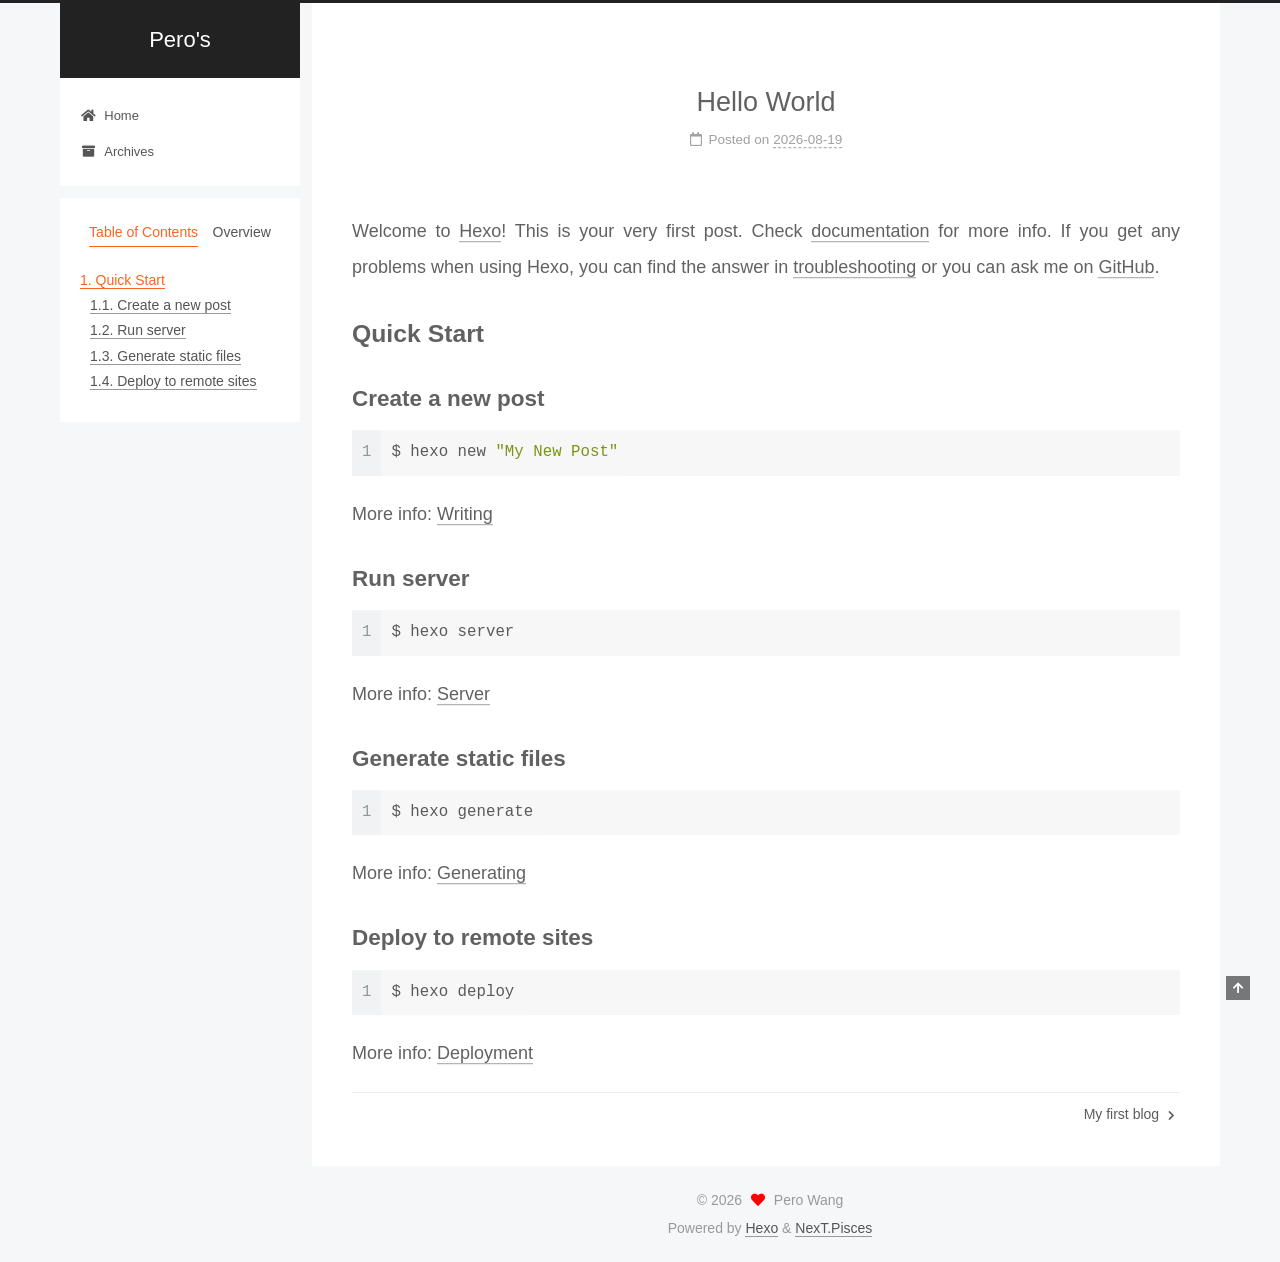
<file: 2026/08/19/hello-world/index.html>
<!DOCTYPE html>
<html lang="en">
<head>
  <meta charset="UTF-8">
<meta name="viewport" content="width=device-width, initial-scale=1, maximum-scale=2">
<meta name="theme-color" content="#222">
<meta name="generator" content="Hexo 8.1.2">
  <link rel="apple-touch-icon" sizes="180x180" href="/images/apple-touch-icon-next.png">
  <link rel="icon" type="image/png" sizes="32x32" href="/images/favicon-32x32-next.png">
  <link rel="icon" type="image/png" sizes="16x16" href="/images/favicon-16x16-next.png">
  <link rel="mask-icon" href="/images/logo.svg" color="#222">

<link rel="stylesheet" href="/css/main.css">


<link rel="stylesheet" href="/lib/font-awesome/css/all.min.css">

<script id="hexo-configurations">
    var NexT = window.NexT || {};
    var CONFIG = {"hostname":"pero0521.github.io","root":"/","scheme":"Pisces","version":"7.8.0","exturl":false,"sidebar":{"position":"left","display":"post","padding":18,"offset":12,"onmobile":false},"copycode":{"enable":false,"show_result":false,"style":null},"back2top":{"enable":true,"sidebar":false,"scrollpercent":false},"bookmark":{"enable":false,"color":"#222","save":"auto"},"fancybox":false,"mediumzoom":false,"lazyload":false,"pangu":false,"comments":{"style":"tabs","active":null,"storage":true,"lazyload":false,"nav":null},"algolia":{"hits":{"per_page":10},"labels":{"input_placeholder":"Search for Posts","hits_empty":"We didn't find any results for the search: ${query}","hits_stats":"${hits} results found in ${time} ms"}},"localsearch":{"enable":false,"trigger":"auto","top_n_per_article":1,"unescape":false,"preload":false},"motion":{"enable":true,"async":false,"transition":{"post_block":"fadeIn","post_header":"slideDownIn","post_body":"slideDownIn","coll_header":"slideLeftIn","sidebar":"slideUpIn"}}};
  </script>

  <meta name="description" content="Welcome to Hexo! This is your very first post. Check documentation for more info. If you get any problems when using Hexo, you can find the answer in troubleshooting or you can ask me on GitHub. Quick">
<meta property="og:type" content="article">
<meta property="og:title" content="Hello World">
<meta property="og:url" content="https://pero0521.github.io/2026/08/19/hello-world/index.html">
<meta property="og:site_name" content="Pero&#39;s">
<meta property="og:description" content="Welcome to Hexo! This is your very first post. Check documentation for more info. If you get any problems when using Hexo, you can find the answer in troubleshooting or you can ask me on GitHub. Quick">
<meta property="og:locale" content="en_US">
<meta property="article:published_time" content="2026-08-19T05:53:27.239Z">
<meta property="article:modified_time" content="2026-08-19T05:53:27.239Z">
<meta property="article:author" content="Pero Wang">
<meta name="twitter:card" content="summary">

<link rel="canonical" href="https://pero0521.github.io/2026/08/19/hello-world/">


<script id="page-configurations">
  // https://hexo.io/docs/variables.html
  CONFIG.page = {
    sidebar: "",
    isHome : false,
    isPost : true,
    lang   : 'en'
  };
</script>

  <title>Hello World | Pero's</title>
  






  <noscript>
  <style>
  .use-motion .brand,
  .use-motion .menu-item,
  .sidebar-inner,
  .use-motion .post-block,
  .use-motion .pagination,
  .use-motion .comments,
  .use-motion .post-header,
  .use-motion .post-body,
  .use-motion .collection-header { opacity: initial; }

  .use-motion .site-title,
  .use-motion .site-subtitle {
    opacity: initial;
    top: initial;
  }

  .use-motion .logo-line-before i { left: initial; }
  .use-motion .logo-line-after i { right: initial; }
  </style>
</noscript>

</head>

<body itemscope itemtype="http://schema.org/WebPage">
  <div class="container use-motion">
    <div class="headband"></div>

    <header class="header" itemscope itemtype="http://schema.org/WPHeader">
      <div class="header-inner"><div class="site-brand-container">
  <div class="site-nav-toggle">
    <div class="toggle" aria-label="Toggle navigation bar">
      <span class="toggle-line toggle-line-first"></span>
      <span class="toggle-line toggle-line-middle"></span>
      <span class="toggle-line toggle-line-last"></span>
    </div>
  </div>

  <div class="site-meta">

    <a href="/" class="brand" rel="start">
      <span class="logo-line-before"><i></i></span>
      <h1 class="site-title">Pero's</h1>
      <span class="logo-line-after"><i></i></span>
    </a>
  </div>

  <div class="site-nav-right">
    <div class="toggle popup-trigger">
    </div>
  </div>
</div>




<nav class="site-nav">
  <ul id="menu" class="main-menu menu">
        <li class="menu-item menu-item-home">

    <a href="/" rel="section"><i class="fa fa-home fa-fw"></i>Home</a>

  </li>
        <li class="menu-item menu-item-archives">

    <a href="/archives/" rel="section"><i class="fa fa-archive fa-fw"></i>Archives</a>

  </li>
  </ul>
</nav>




</div>
    </header>

    
  <div class="back-to-top">
    <i class="fa fa-arrow-up"></i>
    <span>0%</span>
  </div>


    <main class="main">
      <div class="main-inner">
        <div class="content-wrap">
          

          <div class="content post posts-expand">
            

    
  
  
  <article itemscope itemtype="http://schema.org/Article" class="post-block" lang="en">
    <link itemprop="mainEntityOfPage" href="https://pero0521.github.io/2026/08/19/hello-world/">

    <span hidden itemprop="author" itemscope itemtype="http://schema.org/Person">
      <meta itemprop="image" content="/images/avatar.gif">
      <meta itemprop="name" content="Pero Wang">
      <meta itemprop="description" content="">
    </span>

    <span hidden itemprop="publisher" itemscope itemtype="http://schema.org/Organization">
      <meta itemprop="name" content="Pero's">
    </span>
      <header class="post-header">
        <h1 class="post-title" itemprop="name headline">
          Hello World
        </h1>

        <div class="post-meta">
            <span class="post-meta-item">
              <span class="post-meta-item-icon">
                <i class="far fa-calendar"></i>
              </span>
              <span class="post-meta-item-text">Posted on</span>

              <time title="Created: 2026-08-19 13:53:27" itemprop="dateCreated datePublished" datetime="2026-08-19T13:53:27+08:00">2026-08-19</time>
            </span>

          

        </div>
      </header>

    
    
    
    <div class="post-body" itemprop="articleBody">

      
        <p>Welcome to <a target="_blank" rel="noopener" href="https://hexo.io/">Hexo</a>! This is your very first post. Check <a target="_blank" rel="noopener" href="https://hexo.io/docs/">documentation</a> for more info. If you get any problems when using Hexo, you can find the answer in <a target="_blank" rel="noopener" href="https://hexo.io/docs/troubleshooting.html">troubleshooting</a> or you can ask me on <a target="_blank" rel="noopener" href="https://github.com/hexojs/hexo/issues">GitHub</a>.</p>
<h2 id="Quick-Start"><a href="#Quick-Start" class="headerlink" title="Quick Start"></a>Quick Start</h2><h3 id="Create-a-new-post"><a href="#Create-a-new-post" class="headerlink" title="Create a new post"></a>Create a new post</h3><figure class="highlight bash"><table><tr><td class="gutter"><pre><span class="line">1</span><br></pre></td><td class="code"><pre><span class="line">$ hexo new <span class="string">&quot;My New Post&quot;</span></span><br></pre></td></tr></table></figure>

<p>More info: <a target="_blank" rel="noopener" href="https://hexo.io/docs/writing.html">Writing</a></p>
<h3 id="Run-server"><a href="#Run-server" class="headerlink" title="Run server"></a>Run server</h3><figure class="highlight bash"><table><tr><td class="gutter"><pre><span class="line">1</span><br></pre></td><td class="code"><pre><span class="line">$ hexo server</span><br></pre></td></tr></table></figure>

<p>More info: <a target="_blank" rel="noopener" href="https://hexo.io/docs/server.html">Server</a></p>
<h3 id="Generate-static-files"><a href="#Generate-static-files" class="headerlink" title="Generate static files"></a>Generate static files</h3><figure class="highlight bash"><table><tr><td class="gutter"><pre><span class="line">1</span><br></pre></td><td class="code"><pre><span class="line">$ hexo generate</span><br></pre></td></tr></table></figure>

<p>More info: <a target="_blank" rel="noopener" href="https://hexo.io/docs/generating.html">Generating</a></p>
<h3 id="Deploy-to-remote-sites"><a href="#Deploy-to-remote-sites" class="headerlink" title="Deploy to remote sites"></a>Deploy to remote sites</h3><figure class="highlight bash"><table><tr><td class="gutter"><pre><span class="line">1</span><br></pre></td><td class="code"><pre><span class="line">$ hexo deploy</span><br></pre></td></tr></table></figure>

<p>More info: <a target="_blank" rel="noopener" href="https://hexo.io/docs/one-command-deployment.html">Deployment</a></p>

    </div>

    
    
    

      <footer class="post-footer">

        


        
    <div class="post-nav">
      <div class="post-nav-item"></div>
      <div class="post-nav-item">
    <a href="/2026/08/19/My-first-blog/" rel="next" title="My first blog">
      My first blog <i class="fa fa-chevron-right"></i>
    </a></div>
    </div>
      </footer>
    
  </article>
  
  
  



          </div>
          

<script>
  window.addEventListener('tabs:register', () => {
    let { activeClass } = CONFIG.comments;
    if (CONFIG.comments.storage) {
      activeClass = localStorage.getItem('comments_active') || activeClass;
    }
    if (activeClass) {
      let activeTab = document.querySelector(`a[href="#comment-${activeClass}"]`);
      if (activeTab) {
        activeTab.click();
      }
    }
  });
  if (CONFIG.comments.storage) {
    window.addEventListener('tabs:click', event => {
      if (!event.target.matches('.tabs-comment .tab-content .tab-pane')) return;
      let commentClass = event.target.classList[1];
      localStorage.setItem('comments_active', commentClass);
    });
  }
</script>

        </div>
          
  
  <div class="toggle sidebar-toggle">
    <span class="toggle-line toggle-line-first"></span>
    <span class="toggle-line toggle-line-middle"></span>
    <span class="toggle-line toggle-line-last"></span>
  </div>

  <aside class="sidebar">
    <div class="sidebar-inner">

      <ul class="sidebar-nav motion-element">
        <li class="sidebar-nav-toc">
          Table of Contents
        </li>
        <li class="sidebar-nav-overview">
          Overview
        </li>
      </ul>

      <!--noindex-->
      <div class="post-toc-wrap sidebar-panel">
          <div class="post-toc motion-element"><ol class="nav"><li class="nav-item nav-level-2"><a class="nav-link" href="#Quick-Start"><span class="nav-number">1.</span> <span class="nav-text">Quick Start</span></a><ol class="nav-child"><li class="nav-item nav-level-3"><a class="nav-link" href="#Create-a-new-post"><span class="nav-number">1.1.</span> <span class="nav-text">Create a new post</span></a></li><li class="nav-item nav-level-3"><a class="nav-link" href="#Run-server"><span class="nav-number">1.2.</span> <span class="nav-text">Run server</span></a></li><li class="nav-item nav-level-3"><a class="nav-link" href="#Generate-static-files"><span class="nav-number">1.3.</span> <span class="nav-text">Generate static files</span></a></li><li class="nav-item nav-level-3"><a class="nav-link" href="#Deploy-to-remote-sites"><span class="nav-number">1.4.</span> <span class="nav-text">Deploy to remote sites</span></a></li></ol></li></ol></div>
      </div>
      <!--/noindex-->

      <div class="site-overview-wrap sidebar-panel">
        <div class="site-author motion-element" itemprop="author" itemscope itemtype="http://schema.org/Person">
  <p class="site-author-name" itemprop="name">Pero Wang</p>
  <div class="site-description" itemprop="description"></div>
</div>
<div class="site-state-wrap motion-element">
  <nav class="site-state">
      <div class="site-state-item site-state-posts">
          <a href="/archives/">
        
          <span class="site-state-item-count">2</span>
          <span class="site-state-item-name">posts</span>
        </a>
      </div>
  </nav>
</div>



      </div>

    </div>
  </aside>
  <div id="sidebar-dimmer"></div>


      </div>
    </main>

    <footer class="footer">
      <div class="footer-inner">
        

        

<div class="copyright">
  
  &copy; 
  <span itemprop="copyrightYear">2026</span>
  <span class="with-love">
    <i class="fa fa-heart"></i>
  </span>
  <span class="author" itemprop="copyrightHolder">Pero Wang</span>
</div>
  <div class="powered-by">Powered by <a href="https://hexo.io/" class="theme-link" rel="noopener" target="_blank">Hexo</a> & <a href="https://pisces.theme-next.org/" class="theme-link" rel="noopener" target="_blank">NexT.Pisces</a>
  </div>

        








      </div>
    </footer>
  </div>

  
  <script src="/lib/anime.min.js"></script>
  <script src="/lib/velocity/velocity.min.js"></script>
  <script src="/lib/velocity/velocity.ui.min.js"></script>

<script src="/js/utils.js"></script>

<script src="/js/motion.js"></script>


<script src="/js/schemes/pisces.js"></script>


<script src="/js/next-boot.js"></script>




  















  

  

</body>
</html>
</file>
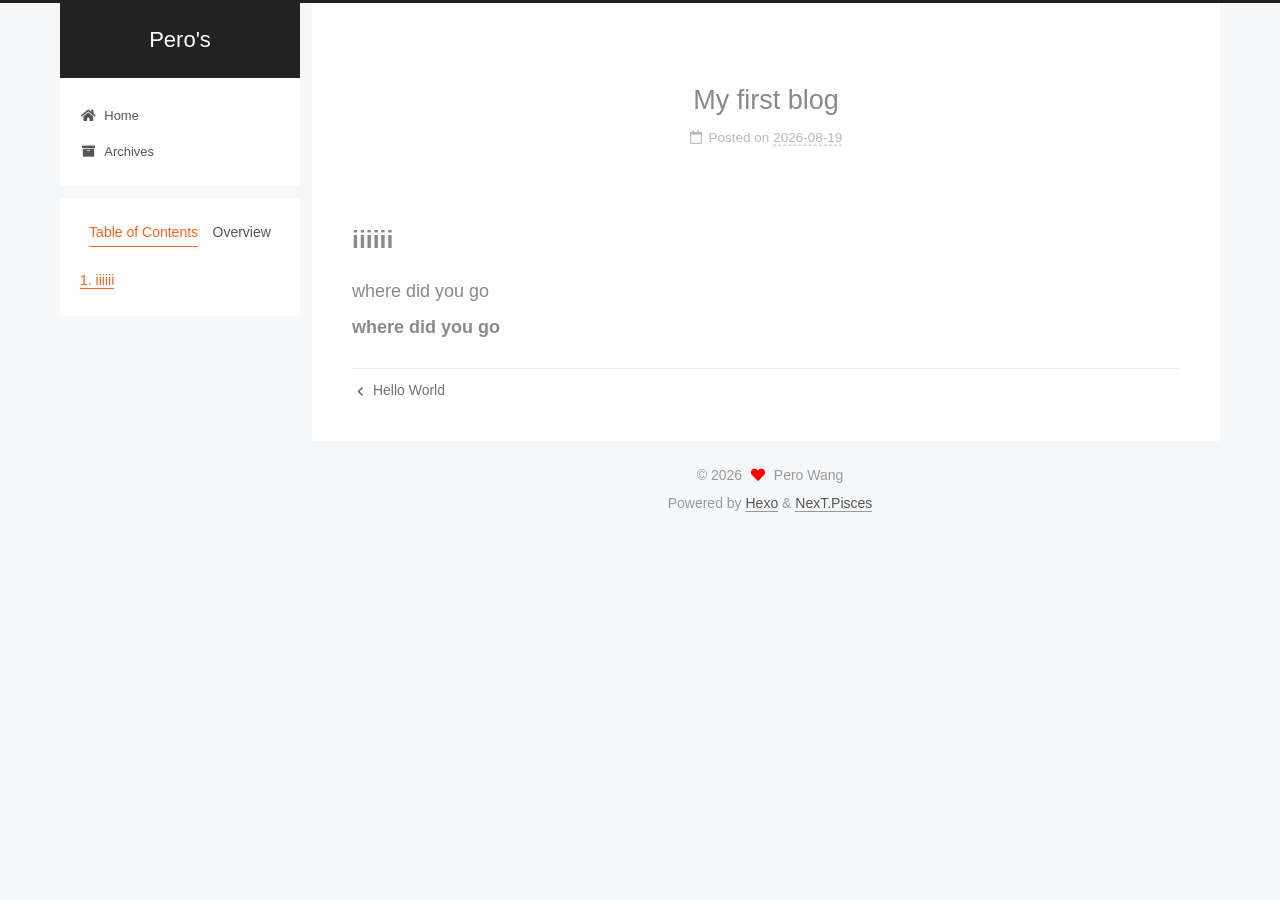
<file: 2026/08/19/My-first-blog/index.html>
<!DOCTYPE html>
<html lang="en">
<head>
  <meta charset="UTF-8">
<meta name="viewport" content="width=device-width, initial-scale=1, maximum-scale=2">
<meta name="theme-color" content="#222">
<meta name="generator" content="Hexo 8.1.2">
  <link rel="apple-touch-icon" sizes="180x180" href="/images/apple-touch-icon-next.png">
  <link rel="icon" type="image/png" sizes="32x32" href="/images/favicon-32x32-next.png">
  <link rel="icon" type="image/png" sizes="16x16" href="/images/favicon-16x16-next.png">
  <link rel="mask-icon" href="/images/logo.svg" color="#222">

<link rel="stylesheet" href="/css/main.css">


<link rel="stylesheet" href="/lib/font-awesome/css/all.min.css">

<script id="hexo-configurations">
    var NexT = window.NexT || {};
    var CONFIG = {"hostname":"pero0521.github.io","root":"/","scheme":"Pisces","version":"7.8.0","exturl":false,"sidebar":{"position":"left","display":"post","padding":18,"offset":12,"onmobile":false},"copycode":{"enable":false,"show_result":false,"style":null},"back2top":{"enable":true,"sidebar":false,"scrollpercent":false},"bookmark":{"enable":false,"color":"#222","save":"auto"},"fancybox":false,"mediumzoom":false,"lazyload":false,"pangu":false,"comments":{"style":"tabs","active":null,"storage":true,"lazyload":false,"nav":null},"algolia":{"hits":{"per_page":10},"labels":{"input_placeholder":"Search for Posts","hits_empty":"We didn't find any results for the search: ${query}","hits_stats":"${hits} results found in ${time} ms"}},"localsearch":{"enable":false,"trigger":"auto","top_n_per_article":1,"unescape":false,"preload":false},"motion":{"enable":true,"async":false,"transition":{"post_block":"fadeIn","post_header":"slideDownIn","post_body":"slideDownIn","coll_header":"slideLeftIn","sidebar":"slideUpIn"}}};
  </script>

  <meta name="description" content="iiiiiiwhere did you gowhere did you go">
<meta property="og:type" content="article">
<meta property="og:title" content="My first blog">
<meta property="og:url" content="https://pero0521.github.io/2026/08/19/My-first-blog/index.html">
<meta property="og:site_name" content="Pero&#39;s">
<meta property="og:description" content="iiiiiiwhere did you gowhere did you go">
<meta property="og:locale" content="en_US">
<meta property="article:published_time" content="2026-08-19T06:01:08.000Z">
<meta property="article:modified_time" content="2026-08-19T06:04:37.594Z">
<meta property="article:author" content="Pero Wang">
<meta name="twitter:card" content="summary">

<link rel="canonical" href="https://pero0521.github.io/2026/08/19/My-first-blog/">


<script id="page-configurations">
  // https://hexo.io/docs/variables.html
  CONFIG.page = {
    sidebar: "",
    isHome : false,
    isPost : true,
    lang   : 'en'
  };
</script>

  <title>My first blog | Pero's</title>
  






  <noscript>
  <style>
  .use-motion .brand,
  .use-motion .menu-item,
  .sidebar-inner,
  .use-motion .post-block,
  .use-motion .pagination,
  .use-motion .comments,
  .use-motion .post-header,
  .use-motion .post-body,
  .use-motion .collection-header { opacity: initial; }

  .use-motion .site-title,
  .use-motion .site-subtitle {
    opacity: initial;
    top: initial;
  }

  .use-motion .logo-line-before i { left: initial; }
  .use-motion .logo-line-after i { right: initial; }
  </style>
</noscript>

</head>

<body itemscope itemtype="http://schema.org/WebPage">
  <div class="container use-motion">
    <div class="headband"></div>

    <header class="header" itemscope itemtype="http://schema.org/WPHeader">
      <div class="header-inner"><div class="site-brand-container">
  <div class="site-nav-toggle">
    <div class="toggle" aria-label="Toggle navigation bar">
      <span class="toggle-line toggle-line-first"></span>
      <span class="toggle-line toggle-line-middle"></span>
      <span class="toggle-line toggle-line-last"></span>
    </div>
  </div>

  <div class="site-meta">

    <a href="/" class="brand" rel="start">
      <span class="logo-line-before"><i></i></span>
      <h1 class="site-title">Pero's</h1>
      <span class="logo-line-after"><i></i></span>
    </a>
  </div>

  <div class="site-nav-right">
    <div class="toggle popup-trigger">
    </div>
  </div>
</div>




<nav class="site-nav">
  <ul id="menu" class="main-menu menu">
        <li class="menu-item menu-item-home">

    <a href="/" rel="section"><i class="fa fa-home fa-fw"></i>Home</a>

  </li>
        <li class="menu-item menu-item-archives">

    <a href="/archives/" rel="section"><i class="fa fa-archive fa-fw"></i>Archives</a>

  </li>
  </ul>
</nav>




</div>
    </header>

    
  <div class="back-to-top">
    <i class="fa fa-arrow-up"></i>
    <span>0%</span>
  </div>


    <main class="main">
      <div class="main-inner">
        <div class="content-wrap">
          

          <div class="content post posts-expand">
            

    
  
  
  <article itemscope itemtype="http://schema.org/Article" class="post-block" lang="en">
    <link itemprop="mainEntityOfPage" href="https://pero0521.github.io/2026/08/19/My-first-blog/">

    <span hidden itemprop="author" itemscope itemtype="http://schema.org/Person">
      <meta itemprop="image" content="/images/avatar.gif">
      <meta itemprop="name" content="Pero Wang">
      <meta itemprop="description" content="">
    </span>

    <span hidden itemprop="publisher" itemscope itemtype="http://schema.org/Organization">
      <meta itemprop="name" content="Pero's">
    </span>
      <header class="post-header">
        <h1 class="post-title" itemprop="name headline">
          My first blog
        </h1>

        <div class="post-meta">
            <span class="post-meta-item">
              <span class="post-meta-item-icon">
                <i class="far fa-calendar"></i>
              </span>
              <span class="post-meta-item-text">Posted on</span>
              

              <time title="Created: 2026-08-19 14:01:08 / Modified: 14:04:37" itemprop="dateCreated datePublished" datetime="2026-08-19T14:01:08+08:00">2026-08-19</time>
            </span>

          

        </div>
      </header>

    
    
    
    <div class="post-body" itemprop="articleBody">

      
        <h2 id="iiiiii"><a href="#iiiiii" class="headerlink" title="iiiiii"></a>iiiiii</h2><p>where did you go<br><strong>where did you go</strong></p>

    </div>

    
    
    

      <footer class="post-footer">

        


        
    <div class="post-nav">
      <div class="post-nav-item">
    <a href="/2026/08/19/hello-world/" rel="prev" title="Hello World">
      <i class="fa fa-chevron-left"></i> Hello World
    </a></div>
      <div class="post-nav-item"></div>
    </div>
      </footer>
    
  </article>
  
  
  



          </div>
          

<script>
  window.addEventListener('tabs:register', () => {
    let { activeClass } = CONFIG.comments;
    if (CONFIG.comments.storage) {
      activeClass = localStorage.getItem('comments_active') || activeClass;
    }
    if (activeClass) {
      let activeTab = document.querySelector(`a[href="#comment-${activeClass}"]`);
      if (activeTab) {
        activeTab.click();
      }
    }
  });
  if (CONFIG.comments.storage) {
    window.addEventListener('tabs:click', event => {
      if (!event.target.matches('.tabs-comment .tab-content .tab-pane')) return;
      let commentClass = event.target.classList[1];
      localStorage.setItem('comments_active', commentClass);
    });
  }
</script>

        </div>
          
  
  <div class="toggle sidebar-toggle">
    <span class="toggle-line toggle-line-first"></span>
    <span class="toggle-line toggle-line-middle"></span>
    <span class="toggle-line toggle-line-last"></span>
  </div>

  <aside class="sidebar">
    <div class="sidebar-inner">

      <ul class="sidebar-nav motion-element">
        <li class="sidebar-nav-toc">
          Table of Contents
        </li>
        <li class="sidebar-nav-overview">
          Overview
        </li>
      </ul>

      <!--noindex-->
      <div class="post-toc-wrap sidebar-panel">
          <div class="post-toc motion-element"><ol class="nav"><li class="nav-item nav-level-2"><a class="nav-link" href="#iiiiii"><span class="nav-number">1.</span> <span class="nav-text">iiiiii</span></a></li></ol></div>
      </div>
      <!--/noindex-->

      <div class="site-overview-wrap sidebar-panel">
        <div class="site-author motion-element" itemprop="author" itemscope itemtype="http://schema.org/Person">
  <p class="site-author-name" itemprop="name">Pero Wang</p>
  <div class="site-description" itemprop="description"></div>
</div>
<div class="site-state-wrap motion-element">
  <nav class="site-state">
      <div class="site-state-item site-state-posts">
          <a href="/archives/">
        
          <span class="site-state-item-count">2</span>
          <span class="site-state-item-name">posts</span>
        </a>
      </div>
  </nav>
</div>



      </div>

    </div>
  </aside>
  <div id="sidebar-dimmer"></div>


      </div>
    </main>

    <footer class="footer">
      <div class="footer-inner">
        

        

<div class="copyright">
  
  &copy; 
  <span itemprop="copyrightYear">2026</span>
  <span class="with-love">
    <i class="fa fa-heart"></i>
  </span>
  <span class="author" itemprop="copyrightHolder">Pero Wang</span>
</div>
  <div class="powered-by">Powered by <a href="https://hexo.io/" class="theme-link" rel="noopener" target="_blank">Hexo</a> & <a href="https://pisces.theme-next.org/" class="theme-link" rel="noopener" target="_blank">NexT.Pisces</a>
  </div>

        








      </div>
    </footer>
  </div>

  
  <script src="/lib/anime.min.js"></script>
  <script src="/lib/velocity/velocity.min.js"></script>
  <script src="/lib/velocity/velocity.ui.min.js"></script>

<script src="/js/utils.js"></script>

<script src="/js/motion.js"></script>


<script src="/js/schemes/pisces.js"></script>


<script src="/js/next-boot.js"></script>




  















  

  

</body>
</html>
</file>
<file: css/main.css>
:root {
  --body-bg-color: #f5f7f9;
  --content-bg-color: #fff;
  --card-bg-color: #f5f5f5;
  --text-color: #555;
  --blockquote-color: #666;
  --link-color: #555;
  --link-hover-color: #222;
  --brand-color: #fff;
  --brand-hover-color: #fff;
  --table-row-odd-bg-color: #f9f9f9;
  --table-row-hover-bg-color: #f5f5f5;
  --menu-item-bg-color: #f5f5f5;
  --btn-default-bg: #fff;
  --btn-default-color: #555;
  --btn-default-border-color: #555;
  --btn-default-hover-bg: #222;
  --btn-default-hover-color: #fff;
  --btn-default-hover-border-color: #222;
}
html {
  line-height: 1.15; /* 1 */
  -webkit-text-size-adjust: 100%; /* 2 */
}
body {
  margin: 0;
}
main {
  display: block;
}
h1 {
  font-size: 2em;
  margin: 0.67em 0;
}
hr {
  box-sizing: content-box; /* 1 */
  height: 0; /* 1 */
  overflow: visible; /* 2 */
}
pre {
  font-family: monospace, monospace; /* 1 */
  font-size: 1em; /* 2 */
}
a {
  background: transparent;
}
abbr[title] {
  border-bottom: none; /* 1 */
  text-decoration: underline; /* 2 */
  text-decoration: underline dotted; /* 2 */
}
b,
strong {
  font-weight: bolder;
}
code,
kbd,
samp {
  font-family: monospace, monospace; /* 1 */
  font-size: 1em; /* 2 */
}
small {
  font-size: 80%;
}
sub,
sup {
  font-size: 75%;
  line-height: 0;
  position: relative;
  vertical-align: baseline;
}
sub {
  bottom: -0.25em;
}
sup {
  top: -0.5em;
}
img {
  border-style: none;
}
button,
input,
optgroup,
select,
textarea {
  font-family: inherit; /* 1 */
  font-size: 100%; /* 1 */
  line-height: 1.15; /* 1 */
  margin: 0; /* 2 */
}
button,
input {
/* 1 */
  overflow: visible;
}
button,
select {
/* 1 */
  text-transform: none;
}
button,
[type='button'],
[type='reset'],
[type='submit'] {
  -webkit-appearance: button;
}
button::-moz-focus-inner,
[type='button']::-moz-focus-inner,
[type='reset']::-moz-focus-inner,
[type='submit']::-moz-focus-inner {
  border-style: none;
  padding: 0;
}
button:-moz-focusring,
[type='button']:-moz-focusring,
[type='reset']:-moz-focusring,
[type='submit']:-moz-focusring {
  outline: 1px dotted ButtonText;
}
fieldset {
  padding: 0.35em 0.75em 0.625em;
}
legend {
  box-sizing: border-box; /* 1 */
  color: inherit; /* 2 */
  display: table; /* 1 */
  max-width: 100%; /* 1 */
  padding: 0; /* 3 */
  white-space: normal; /* 1 */
}
progress {
  vertical-align: baseline;
}
textarea {
  overflow: auto;
}
[type='checkbox'],
[type='radio'] {
  box-sizing: border-box; /* 1 */
  padding: 0; /* 2 */
}
[type='number']::-webkit-inner-spin-button,
[type='number']::-webkit-outer-spin-button {
  height: auto;
}
[type='search'] {
  outline-offset: -2px; /* 2 */
  -webkit-appearance: textfield; /* 1 */
}
[type='search']::-webkit-search-decoration {
  -webkit-appearance: none;
}
::-webkit-file-upload-button {
  font: inherit; /* 2 */
  -webkit-appearance: button; /* 1 */
}
details {
  display: block;
}
summary {
  display: list-item;
}
template {
  display: none;
}
[hidden] {
  display: none;
}
::selection {
  background: #262a30;
  color: #eee;
}
html,
body {
  height: 100%;
}
body {
  background: var(--body-bg-color);
  color: var(--text-color);
  font-family: 'Lato', "PingFang SC", "Microsoft YaHei", sans-serif;
  font-size: 1em;
  line-height: 2;
}
@media (max-width: 991px) {
  body {
    padding-left: 0 !important;
    padding-right: 0 !important;
  }
}
h1,
h2,
h3,
h4,
h5,
h6 {
  font-family: 'Lato', "PingFang SC", "Microsoft YaHei", sans-serif;
  font-weight: bold;
  line-height: 1.5;
  margin: 20px 0 15px;
}
h1 {
  font-size: 1.5em;
}
h2 {
  font-size: 1.375em;
}
h3 {
  font-size: 1.25em;
}
h4 {
  font-size: 1.125em;
}
h5 {
  font-size: 1em;
}
h6 {
  font-size: 0.875em;
}
p {
  margin: 0 0 20px 0;
}
a,
span.exturl {
  border-bottom: 1px solid #999;
  color: var(--link-color);
  outline: 0;
  text-decoration: none;
  overflow-wrap: break-word;
  word-wrap: break-word;
  cursor: pointer;
}
a:hover,
span.exturl:hover {
  border-bottom-color: var(--link-hover-color);
  color: var(--link-hover-color);
}
iframe,
img,
video {
  display: block;
  margin-left: auto;
  margin-right: auto;
  max-width: 100%;
}
hr {
  background-image: repeating-linear-gradient(-45deg, #ddd, #ddd 4px, transparent 4px, transparent 8px);
  border: 0;
  height: 3px;
  margin: 40px 0;
}
blockquote {
  border-left: 4px solid #ddd;
  color: var(--blockquote-color);
  margin: 0;
  padding: 0 15px;
}
blockquote cite::before {
  content: '-';
  padding: 0 5px;
}
dt {
  font-weight: bold;
}
dd {
  margin: 0;
  padding: 0;
}
kbd {
  background-color: #f5f5f5;
  background-image: linear-gradient(#eee, #fff, #eee);
  border: 1px solid #ccc;
  border-radius: 0.2em;
  box-shadow: 0.1em 0.1em 0.2em rgba(0,0,0,0.1);
  color: #555;
  font-family: inherit;
  padding: 0.1em 0.3em;
  white-space: nowrap;
}
.table-container {
  overflow: auto;
}
table {
  border-collapse: collapse;
  border-spacing: 0;
  font-size: 0.875em;
  margin: 0 0 20px 0;
  width: 100%;
}
tbody tr:nth-of-type(odd) {
  background: var(--table-row-odd-bg-color);
}
tbody tr:hover {
  background: var(--table-row-hover-bg-color);
}
caption,
th,
td {
  font-weight: normal;
  padding: 8px;
  vertical-align: middle;
}
th,
td {
  border: 1px solid #ddd;
  border-bottom: 3px solid #ddd;
}
th {
  font-weight: 700;
  padding-bottom: 10px;
}
td {
  border-bottom-width: 1px;
}
.btn {
  background: var(--btn-default-bg);
  border: 2px solid var(--btn-default-border-color);
  border-radius: 2px;
  color: var(--btn-default-color);
  display: inline-block;
  font-size: 0.875em;
  line-height: 2;
  padding: 0 20px;
  text-decoration: none;
  transition-property: background-color;
  transition-delay: 0s;
  transition-duration: 0.2s;
  transition-timing-function: ease-in-out;
}
.btn:hover {
  background: var(--btn-default-hover-bg);
  border-color: var(--btn-default-hover-border-color);
  color: var(--btn-default-hover-color);
}
.btn + .btn {
  margin: 0 0 8px 8px;
}
.btn .fa-fw {
  text-align: left;
  width: 1.285714285714286em;
}
.toggle {
  line-height: 0;
}
.toggle .toggle-line {
  background: #fff;
  display: inline-block;
  height: 2px;
  left: 0;
  position: relative;
  top: 0;
  transition: all 0.4s;
  vertical-align: top;
  width: 100%;
}
.toggle .toggle-line:not(:first-child) {
  margin-top: 3px;
}
.toggle.toggle-arrow .toggle-line-first {
  left: 50%;
  top: 2px;
  transform: rotate(45deg);
  width: 50%;
}
.toggle.toggle-arrow .toggle-line-middle {
  left: 2px;
  width: 90%;
}
.toggle.toggle-arrow .toggle-line-last {
  left: 50%;
  top: -2px;
  transform: rotate(-45deg);
  width: 50%;
}
.toggle.toggle-close .toggle-line-first {
  transform: rotate(-45deg);
  top: 5px;
}
.toggle.toggle-close .toggle-line-middle {
  opacity: 0;
}
.toggle.toggle-close .toggle-line-last {
  transform: rotate(45deg);
  top: -5px;
}
.highlight,
pre {
  background: #f7f7f7;
  color: #4d4d4c;
  line-height: 1.6;
  margin: 0 auto 20px;
}
pre,
code {
  font-family: consolas, Menlo, monospace, "PingFang SC", "Microsoft YaHei";
}
code {
  background: #eee;
  border-radius: 3px;
  color: #555;
  padding: 2px 4px;
  overflow-wrap: break-word;
  word-wrap: break-word;
}
.highlight *::selection {
  background: #d6d6d6;
}
.highlight pre {
  border: 0;
  margin: 0;
  padding: 10px 0;
}
.highlight table {
  border: 0;
  margin: 0;
  width: auto;
}
.highlight td {
  border: 0;
  padding: 0;
}
.highlight figcaption {
  background: #eff2f3;
  color: #4d4d4c;
  display: flex;
  font-size: 0.875em;
  justify-content: space-between;
  line-height: 1.2;
  padding: 0.5em;
}
.highlight figcaption a {
  color: #4d4d4c;
}
.highlight figcaption a:hover {
  border-bottom-color: #4d4d4c;
}
.highlight .gutter {
  -moz-user-select: none;
  -ms-user-select: none;
  -webkit-user-select: none;
  user-select: none;
}
.highlight .gutter pre {
  background: #eff2f3;
  color: #869194;
  padding-left: 10px;
  padding-right: 10px;
  text-align: right;
}
.highlight .code pre {
  background: #f7f7f7;
  padding-left: 10px;
  width: 100%;
}
.gist table {
  width: auto;
}
.gist table td {
  border: 0;
}
pre {
  overflow: auto;
  padding: 10px;
}
pre code {
  background: none;
  color: #4d4d4c;
  font-size: 0.875em;
  padding: 0;
  text-shadow: none;
}
pre .deletion {
  background: #fdd;
}
pre .addition {
  background: #dfd;
}
pre .meta {
  color: #eab700;
  -moz-user-select: none;
  -ms-user-select: none;
  -webkit-user-select: none;
  user-select: none;
}
pre .comment {
  color: #8e908c;
}
pre .variable,
pre .attribute,
pre .tag,
pre .name,
pre .regexp,
pre .ruby .constant,
pre .xml .tag .title,
pre .xml .pi,
pre .xml .doctype,
pre .html .doctype,
pre .css .id,
pre .css .class,
pre .css .pseudo {
  color: #c82829;
}
pre .number,
pre .preprocessor,
pre .built_in,
pre .builtin-name,
pre .literal,
pre .params,
pre .constant,
pre .command {
  color: #f5871f;
}
pre .ruby .class .title,
pre .css .rules .attribute,
pre .string,
pre .symbol,
pre .value,
pre .inheritance,
pre .header,
pre .ruby .symbol,
pre .xml .cdata,
pre .special,
pre .formula {
  color: #718c00;
}
pre .title,
pre .css .hexcolor {
  color: #3e999f;
}
pre .function,
pre .python .decorator,
pre .python .title,
pre .ruby .function .title,
pre .ruby .title .keyword,
pre .perl .sub,
pre .javascript .title,
pre .coffeescript .title {
  color: #4271ae;
}
pre .keyword,
pre .javascript .function {
  color: #8959a8;
}
.blockquote-center {
  border-left: none;
  margin: 40px 0;
  padding: 0;
  position: relative;
  text-align: center;
}
.blockquote-center .fa {
  display: block;
  opacity: 0.6;
  position: absolute;
  width: 100%;
}
.blockquote-center .fa-quote-left {
  border-top: 1px solid #ccc;
  text-align: left;
  top: -20px;
}
.blockquote-center .fa-quote-right {
  border-bottom: 1px solid #ccc;
  text-align: right;
  bottom: -20px;
}
.blockquote-center p,
.blockquote-center div {
  text-align: center;
}
.post-body .group-picture img {
  margin: 0 auto;
  padding: 0 3px;
}
.group-picture-row {
  margin-bottom: 6px;
  overflow: hidden;
}
.group-picture-column {
  float: left;
  margin-bottom: 10px;
}
.post-body .label {
  color: #555;
  display: inline;
  padding: 0 2px;
}
.post-body .label.default {
  background: #f0f0f0;
}
.post-body .label.primary {
  background: #efe6f7;
}
.post-body .label.info {
  background: #e5f2f8;
}
.post-body .label.success {
  background: #e7f4e9;
}
.post-body .label.warning {
  background: #fcf6e1;
}
.post-body .label.danger {
  background: #fae8eb;
}
.post-body .tabs {
  margin-bottom: 20px;
}
.post-body .tabs,
.tabs-comment {
  display: block;
  padding-top: 10px;
  position: relative;
}
.post-body .tabs ul.nav-tabs,
.tabs-comment ul.nav-tabs {
  display: flex;
  flex-wrap: wrap;
  margin: 0;
  margin-bottom: -1px;
  padding: 0;
}
@media (max-width: 413px) {
  .post-body .tabs ul.nav-tabs,
  .tabs-comment ul.nav-tabs {
    display: block;
    margin-bottom: 5px;
  }
}
.post-body .tabs ul.nav-tabs li.tab,
.tabs-comment ul.nav-tabs li.tab {
  border-bottom: 1px solid #ddd;
  border-left: 1px solid transparent;
  border-right: 1px solid transparent;
  border-top: 3px solid transparent;
  flex-grow: 1;
  list-style-type: none;
  border-radius: 0 0 0 0;
}
@media (max-width: 413px) {
  .post-body .tabs ul.nav-tabs li.tab,
  .tabs-comment ul.nav-tabs li.tab {
    border-bottom: 1px solid transparent;
    border-left: 3px solid transparent;
    border-right: 1px solid transparent;
    border-top: 1px solid transparent;
  }
}
@media (max-width: 413px) {
  .post-body .tabs ul.nav-tabs li.tab,
  .tabs-comment ul.nav-tabs li.tab {
    border-radius: 0;
  }
}
.post-body .tabs ul.nav-tabs li.tab a,
.tabs-comment ul.nav-tabs li.tab a {
  border-bottom: initial;
  display: block;
  line-height: 1.8;
  outline: 0;
  padding: 0.25em 0.75em;
  text-align: center;
  transition-delay: 0s;
  transition-duration: 0.2s;
  transition-timing-function: ease-out;
}
.post-body .tabs ul.nav-tabs li.tab a i,
.tabs-comment ul.nav-tabs li.tab a i {
  width: 1.285714285714286em;
}
.post-body .tabs ul.nav-tabs li.tab.active,
.tabs-comment ul.nav-tabs li.tab.active {
  border-bottom: 1px solid transparent;
  border-left: 1px solid #ddd;
  border-right: 1px solid #ddd;
  border-top: 3px solid #fc6423;
}
@media (max-width: 413px) {
  .post-body .tabs ul.nav-tabs li.tab.active,
  .tabs-comment ul.nav-tabs li.tab.active {
    border-bottom: 1px solid #ddd;
    border-left: 3px solid #fc6423;
    border-right: 1px solid #ddd;
    border-top: 1px solid #ddd;
  }
}
.post-body .tabs ul.nav-tabs li.tab.active a,
.tabs-comment ul.nav-tabs li.tab.active a {
  color: var(--link-color);
  cursor: default;
}
.post-body .tabs .tab-content .tab-pane,
.tabs-comment .tab-content .tab-pane {
  border: 1px solid #ddd;
  border-top: 0;
  padding: 20px 20px 0 20px;
  border-radius: 0;
}
.post-body .tabs .tab-content .tab-pane:not(.active),
.tabs-comment .tab-content .tab-pane:not(.active) {
  display: none;
}
.post-body .tabs .tab-content .tab-pane.active,
.tabs-comment .tab-content .tab-pane.active {
  display: block;
}
.post-body .tabs .tab-content .tab-pane.active:nth-of-type(1),
.tabs-comment .tab-content .tab-pane.active:nth-of-type(1) {
  border-radius: 0 0 0 0;
}
@media (max-width: 413px) {
  .post-body .tabs .tab-content .tab-pane.active:nth-of-type(1),
  .tabs-comment .tab-content .tab-pane.active:nth-of-type(1) {
    border-radius: 0;
  }
}
.post-body .note {
  border-radius: 3px;
  margin-bottom: 20px;
  padding: 1em;
  position: relative;
  border: 1px solid #eee;
  border-left-width: 5px;
}
.post-body .note h2,
.post-body .note h3,
.post-body .note h4,
.post-body .note h5,
.post-body .note h6 {
  margin-top: 0;
  border-bottom: initial;
  margin-bottom: 0;
  padding-top: 0;
}
.post-body .note p:first-child,
.post-body .note ul:first-child,
.post-body .note ol:first-child,
.post-body .note table:first-child,
.post-body .note pre:first-child,
.post-body .note blockquote:first-child,
.post-body .note img:first-child {
  margin-top: 0;
}
.post-body .note p:last-child,
.post-body .note ul:last-child,
.post-body .note ol:last-child,
.post-body .note table:last-child,
.post-body .note pre:last-child,
.post-body .note blockquote:last-child,
.post-body .note img:last-child {
  margin-bottom: 0;
}
.post-body .note.default {
  border-left-color: #777;
}
.post-body .note.default h2,
.post-body .note.default h3,
.post-body .note.default h4,
.post-body .note.default h5,
.post-body .note.default h6 {
  color: #777;
}
.post-body .note.primary {
  border-left-color: #6f42c1;
}
.post-body .note.primary h2,
.post-body .note.primary h3,
.post-body .note.primary h4,
.post-body .note.primary h5,
.post-body .note.primary h6 {
  color: #6f42c1;
}
.post-body .note.info {
  border-left-color: #428bca;
}
.post-body .note.info h2,
.post-body .note.info h3,
.post-body .note.info h4,
.post-body .note.info h5,
.post-body .note.info h6 {
  color: #428bca;
}
.post-body .note.success {
  border-left-color: #5cb85c;
}
.post-body .note.success h2,
.post-body .note.success h3,
.post-body .note.success h4,
.post-body .note.success h5,
.post-body .note.success h6 {
  color: #5cb85c;
}
.post-body .note.warning {
  border-left-color: #f0ad4e;
}
.post-body .note.warning h2,
.post-body .note.warning h3,
.post-body .note.warning h4,
.post-body .note.warning h5,
.post-body .note.warning h6 {
  color: #f0ad4e;
}
.post-body .note.danger {
  border-left-color: #d9534f;
}
.post-body .note.danger h2,
.post-body .note.danger h3,
.post-body .note.danger h4,
.post-body .note.danger h5,
.post-body .note.danger h6 {
  color: #d9534f;
}
.pagination .prev,
.pagination .next,
.pagination .page-number,
.pagination .space {
  display: inline-block;
  margin: 0 10px;
  padding: 0 11px;
  position: relative;
  top: -1px;
}
@media (max-width: 767px) {
  .pagination .prev,
  .pagination .next,
  .pagination .page-number,
  .pagination .space {
    margin: 0 5px;
  }
}
.pagination {
  border-top: 1px solid #eee;
  margin: 120px 0 0;
  text-align: center;
}
.pagination .prev,
.pagination .next,
.pagination .page-number {
  border-bottom: 0;
  border-top: 1px solid #eee;
  transition-property: border-color;
  transition-delay: 0s;
  transition-duration: 0.2s;
  transition-timing-function: ease-in-out;
}
.pagination .prev:hover,
.pagination .next:hover,
.pagination .page-number:hover {
  border-top-color: #222;
}
.pagination .space {
  margin: 0;
  padding: 0;
}
.pagination .prev {
  margin-left: 0;
}
.pagination .next {
  margin-right: 0;
}
.pagination .page-number.current {
  background: #ccc;
  border-top-color: #ccc;
  color: #fff;
}
@media (max-width: 767px) {
  .pagination {
    border-top: none;
  }
  .pagination .prev,
  .pagination .next,
  .pagination .page-number {
    border-bottom: 1px solid #eee;
    border-top: 0;
    margin-bottom: 10px;
    padding: 0 10px;
  }
  .pagination .prev:hover,
  .pagination .next:hover,
  .pagination .page-number:hover {
    border-bottom-color: #222;
  }
}
.comments {
  margin-top: 60px;
  overflow: hidden;
}
.comment-button-group {
  display: flex;
  flex-wrap: wrap-reverse;
  justify-content: center;
  margin: 1em 0;
}
.comment-button-group .comment-button {
  margin: 0.1em 0.2em;
}
.comment-button-group .comment-button.active {
  background: var(--btn-default-hover-bg);
  border-color: var(--btn-default-hover-border-color);
  color: var(--btn-default-hover-color);
}
.comment-position {
  display: none;
}
.comment-position.active {
  display: block;
}
.tabs-comment {
  background: var(--content-bg-color);
  margin-top: 4em;
  padding-top: 0;
}
.tabs-comment .comments {
  border: 0;
  box-shadow: none;
  margin-top: 0;
  padding-top: 0;
}
.container {
  min-height: 100%;
  position: relative;
}
.main-inner {
  margin: 0 auto;
  width: calc(100% - 20px);
}
@media (min-width: 1200px) {
  .main-inner {
    width: 1160px;
  }
}
@media (min-width: 1600px) {
  .main-inner {
    width: 73%;
  }
}
@media (max-width: 767px) {
  .content-wrap {
    padding: 0 20px;
  }
}
.header {
  background: transparent;
}
.header-inner {
  margin: 0 auto;
  width: calc(100% - 20px);
}
@media (min-width: 1200px) {
  .header-inner {
    width: 1160px;
  }
}
@media (min-width: 1600px) {
  .header-inner {
    width: 73%;
  }
}
.site-brand-container {
  display: flex;
  flex-shrink: 0;
  padding: 0 10px;
}
.headband {
  background: #222;
  height: 3px;
}
.site-meta {
  flex-grow: 1;
  text-align: center;
}
@media (max-width: 767px) {
  .site-meta {
    text-align: center;
  }
}
.brand {
  border-bottom: none;
  color: var(--brand-color);
  display: inline-block;
  line-height: 1.375em;
  padding: 0 40px;
  position: relative;
}
.brand:hover {
  color: var(--brand-hover-color);
}
.site-title {
  font-family: 'Lato', "PingFang SC", "Microsoft YaHei", sans-serif;
  font-size: 1.375em;
  font-weight: normal;
  margin: 0;
}
.site-subtitle {
  color: #ddd;
  font-size: 0.8125em;
  margin: 10px 0;
}
.use-motion .brand {
  opacity: 0;
}
.use-motion .site-title,
.use-motion .site-subtitle,
.use-motion .custom-logo-image {
  opacity: 0;
  position: relative;
  top: -10px;
}
.site-nav-toggle,
.site-nav-right {
  display: none;
}
@media (max-width: 767px) {
  .site-nav-toggle,
  .site-nav-right {
    display: flex;
    flex-direction: column;
    justify-content: center;
  }
}
.site-nav-toggle .toggle,
.site-nav-right .toggle {
  color: var(--text-color);
  padding: 10px;
  width: 22px;
}
.site-nav-toggle .toggle .toggle-line,
.site-nav-right .toggle .toggle-line {
  background: var(--text-color);
  border-radius: 1px;
}
.site-nav {
  display: block;
}
@media (max-width: 767px) {
  .site-nav {
    clear: both;
    display: none;
  }
}
.site-nav.site-nav-on {
  display: block;
}
.menu {
  margin-top: 20px;
  padding-left: 0;
  text-align: center;
}
.menu-item {
  display: inline-block;
  list-style: none;
  margin: 0 10px;
}
@media (max-width: 767px) {
  .menu-item {
    display: block;
    margin-top: 10px;
  }
  .menu-item.menu-item-search {
    display: none;
  }
}
.menu-item a,
.menu-item span.exturl {
  border-bottom: 0;
  display: block;
  font-size: 0.8125em;
  transition-property: border-color;
  transition-delay: 0s;
  transition-duration: 0.2s;
  transition-timing-function: ease-in-out;
}
@media (hover: none) {
  .menu-item a:hover,
  .menu-item span.exturl:hover {
    border-bottom-color: transparent !important;
  }
}
.menu-item .fa,
.menu-item .fab,
.menu-item .far,
.menu-item .fas {
  margin-right: 8px;
}
.menu-item .badge {
  display: inline-block;
  font-weight: bold;
  line-height: 1;
  margin-left: 0.35em;
  margin-top: 0.35em;
  text-align: center;
  white-space: nowrap;
}
@media (max-width: 767px) {
  .menu-item .badge {
    float: right;
    margin-left: 0;
  }
}
.menu-item-active a,
.menu .menu-item a:hover,
.menu .menu-item span.exturl:hover {
  background: var(--menu-item-bg-color);
}
.use-motion .menu-item {
  opacity: 0;
}
.sidebar {
  background: #222;
  bottom: 0;
  box-shadow: inset 0 2px 6px #000;
  position: fixed;
  top: 0;
}
@media (max-width: 991px) {
  .sidebar {
    display: none;
  }
}
.sidebar-inner {
  color: #999;
  padding: 18px 10px;
  text-align: center;
}
.cc-license {
  margin-top: 10px;
  text-align: center;
}
.cc-license .cc-opacity {
  border-bottom: none;
  opacity: 0.7;
}
.cc-license .cc-opacity:hover {
  opacity: 0.9;
}
.cc-license img {
  display: inline-block;
}
.site-author-image {
  border: 1px solid #eee;
  display: block;
  margin: 0 auto;
  max-width: 120px;
  padding: 2px;
}
.site-author-name {
  color: var(--text-color);
  font-weight: 600;
  margin: 0;
  text-align: center;
}
.site-description {
  color: #999;
  font-size: 0.8125em;
  margin-top: 0;
  text-align: center;
}
.links-of-author {
  margin-top: 15px;
}
.links-of-author a,
.links-of-author span.exturl {
  border-bottom-color: #555;
  display: inline-block;
  font-size: 0.8125em;
  margin-bottom: 10px;
  margin-right: 10px;
  vertical-align: middle;
}
.links-of-author a::before,
.links-of-author span.exturl::before {
  background: #8c5426;
  border-radius: 50%;
  content: ' ';
  display: inline-block;
  height: 4px;
  margin-right: 3px;
  vertical-align: middle;
  width: 4px;
}
.sidebar-button {
  margin-top: 15px;
}
.sidebar-button a {
  border: 1px solid #fc6423;
  border-radius: 4px;
  color: #fc6423;
  display: inline-block;
  padding: 0 15px;
}
.sidebar-button a .fa,
.sidebar-button a .fab,
.sidebar-button a .far,
.sidebar-button a .fas {
  margin-right: 5px;
}
.sidebar-button a:hover {
  background: #fc6423;
  border: 1px solid #fc6423;
  color: #fff;
}
.sidebar-button a:hover .fa,
.sidebar-button a:hover .fab,
.sidebar-button a:hover .far,
.sidebar-button a:hover .fas {
  color: #fff;
}
.links-of-blogroll {
  font-size: 0.8125em;
  margin-top: 10px;
}
.links-of-blogroll-title {
  font-size: 0.875em;
  font-weight: 600;
  margin-top: 0;
}
.links-of-blogroll-list {
  list-style: none;
  margin: 0;
  padding: 0;
}
#sidebar-dimmer {
  display: none;
}
@media (max-width: 767px) {
  #sidebar-dimmer {
    background: #000;
    display: block;
    height: 100%;
    left: 100%;
    opacity: 0;
    position: fixed;
    top: 0;
    width: 100%;
    z-index: 1100;
  }
  .sidebar-active + #sidebar-dimmer {
    opacity: 0.7;
    transform: translateX(-100%);
    transition: opacity 0.5s;
  }
}
.sidebar-nav {
  margin: 0;
  padding-bottom: 20px;
  padding-left: 0;
}
.sidebar-nav li {
  border-bottom: 1px solid transparent;
  color: var(--text-color);
  cursor: pointer;
  display: inline-block;
  font-size: 0.875em;
}
.sidebar-nav li.sidebar-nav-overview {
  margin-left: 10px;
}
.sidebar-nav li:hover {
  color: #fc6423;
}
.sidebar-nav .sidebar-nav-active {
  border-bottom-color: #fc6423;
  color: #fc6423;
}
.sidebar-nav .sidebar-nav-active:hover {
  color: #fc6423;
}
.sidebar-panel {
  display: none;
  overflow-x: hidden;
  overflow-y: auto;
}
.sidebar-panel-active {
  display: block;
}
.sidebar-toggle {
  background: #222;
  bottom: 45px;
  cursor: pointer;
  height: 14px;
  left: 30px;
  padding: 5px;
  position: fixed;
  width: 14px;
  z-index: 1300;
}
@media (max-width: 991px) {
  .sidebar-toggle {
    left: 20px;
    opacity: 0.8;
    display: none;
  }
}
.sidebar-toggle:hover .toggle-line {
  background: #fc6423;
}
.post-toc {
  font-size: 0.875em;
}
.post-toc ol {
  list-style: none;
  margin: 0;
  padding: 0 2px 5px 10px;
  text-align: left;
}
.post-toc ol > ol {
  padding-left: 0;
}
.post-toc ol a {
  transition-property: all;
  transition-delay: 0s;
  transition-duration: 0.2s;
  transition-timing-function: ease-in-out;
}
.post-toc .nav-item {
  line-height: 1.8;
  overflow: hidden;
  text-overflow: ellipsis;
  white-space: nowrap;
}
.post-toc .nav .nav-child {
  display: none;
}
.post-toc .nav .active > .nav-child {
  display: block;
}
.post-toc .nav .active-current > .nav-child {
  display: block;
}
.post-toc .nav .active-current > .nav-child > .nav-item {
  display: block;
}
.post-toc .nav .active > a {
  border-bottom-color: #fc6423;
  color: #fc6423;
}
.post-toc .nav .active-current > a {
  color: #fc6423;
}
.post-toc .nav .active-current > a:hover {
  color: #fc6423;
}
.site-state {
  display: flex;
  justify-content: center;
  line-height: 1.4;
  margin-top: 10px;
  overflow: hidden;
  text-align: center;
  white-space: nowrap;
}
.site-state-item {
  padding: 0 15px;
}
.site-state-item:not(:first-child) {
  border-left: 1px solid #eee;
}
.site-state-item a {
  border-bottom: none;
}
.site-state-item-count {
  display: block;
  font-size: 1em;
  font-weight: 600;
  text-align: center;
}
.site-state-item-name {
  color: #999;
  font-size: 0.8125em;
}
.footer {
  color: #999;
  font-size: 0.875em;
  padding: 20px 0;
}
.footer.footer-fixed {
  bottom: 0;
  left: 0;
  position: absolute;
  right: 0;
}
.footer-inner {
  box-sizing: border-box;
  margin: 0 auto;
  text-align: center;
  width: calc(100% - 20px);
}
@media (min-width: 1200px) {
  .footer-inner {
    width: 1160px;
  }
}
@media (min-width: 1600px) {
  .footer-inner {
    width: 73%;
  }
}
.languages {
  display: inline-block;
  font-size: 1.125em;
  position: relative;
}
.languages .lang-select-label span {
  margin: 0 0.5em;
}
.languages .lang-select {
  height: 100%;
  left: 0;
  opacity: 0;
  position: absolute;
  top: 0;
  width: 100%;
}
.with-love {
  color: #ff0000;
  display: inline-block;
  margin: 0 5px;
}
.powered-by,
.theme-info {
  display: inline-block;
}
@-moz-keyframes iconAnimate {
  0%, 100% {
    transform: scale(1);
  }
  10%, 30% {
    transform: scale(0.9);
  }
  20%, 40%, 60%, 80% {
    transform: scale(1.1);
  }
  50%, 70% {
    transform: scale(1.1);
  }
}
@-webkit-keyframes iconAnimate {
  0%, 100% {
    transform: scale(1);
  }
  10%, 30% {
    transform: scale(0.9);
  }
  20%, 40%, 60%, 80% {
    transform: scale(1.1);
  }
  50%, 70% {
    transform: scale(1.1);
  }
}
@-o-keyframes iconAnimate {
  0%, 100% {
    transform: scale(1);
  }
  10%, 30% {
    transform: scale(0.9);
  }
  20%, 40%, 60%, 80% {
    transform: scale(1.1);
  }
  50%, 70% {
    transform: scale(1.1);
  }
}
@keyframes iconAnimate {
  0%, 100% {
    transform: scale(1);
  }
  10%, 30% {
    transform: scale(0.9);
  }
  20%, 40%, 60%, 80% {
    transform: scale(1.1);
  }
  50%, 70% {
    transform: scale(1.1);
  }
}
.back-to-top {
  font-size: 12px;
  text-align: center;
  transition-delay: 0s;
  transition-duration: 0.2s;
  transition-timing-function: ease-in-out;
}
.back-to-top {
  background: #222;
  bottom: -100px;
  box-sizing: border-box;
  color: #fff;
  cursor: pointer;
  left: 30px;
  opacity: 0.6;
  padding: 0 6px;
  position: fixed;
  transition-property: bottom;
  z-index: 1300;
  width: 24px;
}
.back-to-top span {
  display: none;
}
.back-to-top:hover {
  color: #fc6423;
}
.back-to-top.back-to-top-on {
  bottom: 30px;
}
@media (max-width: 991px) {
  .back-to-top {
    left: 20px;
    opacity: 0.8;
  }
}
.post-body {
  font-family: 'Lato', "PingFang SC", "Microsoft YaHei", sans-serif;
  overflow-wrap: break-word;
  word-wrap: break-word;
}
@media (min-width: 1200px) {
  .post-body {
    font-size: 1.125em;
  }
}
.post-body .exturl .fa {
  font-size: 0.875em;
  margin-left: 4px;
}
.post-body .image-caption,
.post-body .figure .caption {
  color: #999;
  font-size: 0.875em;
  font-weight: bold;
  line-height: 1;
  margin: -20px auto 15px;
  text-align: center;
}
.post-sticky-flag {
  display: inline-block;
  transform: rotate(30deg);
}
.post-button {
  margin-top: 40px;
  text-align: center;
}
.use-motion .post-block,
.use-motion .pagination,
.use-motion .comments {
  opacity: 0;
}
.use-motion .post-header {
  opacity: 0;
}
.use-motion .post-body {
  opacity: 0;
}
.use-motion .collection-header {
  opacity: 0;
}
.posts-collapse {
  margin-left: 35px;
  position: relative;
}
@media (max-width: 767px) {
  .posts-collapse {
    margin-left: 0px;
    margin-right: 0px;
  }
}
.posts-collapse .collection-title {
  font-size: 1.125em;
  position: relative;
}
.posts-collapse .collection-title::before {
  background: #999;
  border: 1px solid #fff;
  border-radius: 50%;
  content: ' ';
  height: 10px;
  left: 0;
  margin-left: -6px;
  margin-top: -4px;
  position: absolute;
  top: 50%;
  width: 10px;
}
.posts-collapse .collection-year {
  font-size: 1.5em;
  font-weight: bold;
  margin: 60px 0;
  position: relative;
}
.posts-collapse .collection-year::before {
  background: #bbb;
  border-radius: 50%;
  content: ' ';
  height: 8px;
  left: 0;
  margin-left: -4px;
  margin-top: -4px;
  position: absolute;
  top: 50%;
  width: 8px;
}
.posts-collapse .collection-header {
  display: block;
  margin: 0 0 0 20px;
}
.posts-collapse .collection-header small {
  color: #bbb;
  margin-left: 5px;
}
.posts-collapse .post-header {
  border-bottom: 1px dashed #ccc;
  margin: 30px 0;
  padding-left: 15px;
  position: relative;
  transition-property: border;
  transition-delay: 0s;
  transition-duration: 0.2s;
  transition-timing-function: ease-in-out;
}
.posts-collapse .post-header::before {
  background: #bbb;
  border: 1px solid #fff;
  border-radius: 50%;
  content: ' ';
  height: 6px;
  left: 0;
  margin-left: -4px;
  position: absolute;
  top: 0.75em;
  transition-property: background;
  width: 6px;
  transition-delay: 0s;
  transition-duration: 0.2s;
  transition-timing-function: ease-in-out;
}
.posts-collapse .post-header:hover {
  border-bottom-color: #666;
}
.posts-collapse .post-header:hover::before {
  background: #222;
}
.posts-collapse .post-meta {
  display: inline;
  font-size: 0.75em;
  margin-right: 10px;
}
.posts-collapse .post-title {
  display: inline;
}
.posts-collapse .post-title a,
.posts-collapse .post-title span.exturl {
  border-bottom: none;
  color: var(--link-color);
}
.posts-collapse .post-title .fa-external-link-alt {
  font-size: 0.875em;
  margin-left: 5px;
}
.posts-collapse::before {
  background: #f5f5f5;
  content: ' ';
  height: 100%;
  left: 0;
  margin-left: -2px;
  position: absolute;
  top: 1.25em;
  width: 4px;
}
.post-eof {
  background: #ccc;
  height: 1px;
  margin: 80px auto 60px;
  text-align: center;
  width: 8%;
}
.post-block:last-of-type .post-eof {
  display: none;
}
.content {
  padding-top: 40px;
}
@media (min-width: 992px) {
  .post-body {
    text-align: justify;
  }
}
@media (max-width: 991px) {
  .post-body {
    text-align: justify;
  }
}
.post-body h1,
.post-body h2,
.post-body h3,
.post-body h4,
.post-body h5,
.post-body h6 {
  padding-top: 10px;
}
.post-body h1 .header-anchor,
.post-body h2 .header-anchor,
.post-body h3 .header-anchor,
.post-body h4 .header-anchor,
.post-body h5 .header-anchor,
.post-body h6 .header-anchor {
  border-bottom-style: none;
  color: #ccc;
  float: right;
  margin-left: 10px;
  visibility: hidden;
}
.post-body h1 .header-anchor:hover,
.post-body h2 .header-anchor:hover,
.post-body h3 .header-anchor:hover,
.post-body h4 .header-anchor:hover,
.post-body h5 .header-anchor:hover,
.post-body h6 .header-anchor:hover {
  color: inherit;
}
.post-body h1:hover .header-anchor,
.post-body h2:hover .header-anchor,
.post-body h3:hover .header-anchor,
.post-body h4:hover .header-anchor,
.post-body h5:hover .header-anchor,
.post-body h6:hover .header-anchor {
  visibility: visible;
}
.post-body iframe,
.post-body img,
.post-body video {
  margin-bottom: 20px;
}
.post-body .video-container {
  height: 0;
  margin-bottom: 20px;
  overflow: hidden;
  padding-top: 75%;
  position: relative;
  width: 100%;
}
.post-body .video-container iframe,
.post-body .video-container object,
.post-body .video-container embed {
  height: 100%;
  left: 0;
  margin: 0;
  position: absolute;
  top: 0;
  width: 100%;
}
.post-gallery {
  align-items: center;
  display: grid;
  grid-gap: 10px;
  grid-template-columns: 1fr 1fr 1fr;
  margin-bottom: 20px;
}
@media (max-width: 767px) {
  .post-gallery {
    grid-template-columns: 1fr 1fr;
  }
}
.post-gallery a {
  border: 0;
}
.post-gallery img {
  margin: 0;
}
.posts-expand .post-header {
  font-size: 1.125em;
}
.posts-expand .post-title {
  font-size: 1.5em;
  font-weight: normal;
  margin: initial;
  text-align: center;
  overflow-wrap: break-word;
  word-wrap: break-word;
}
.posts-expand .post-title-link {
  border-bottom: none;
  color: var(--link-color);
  display: inline-block;
  position: relative;
  vertical-align: top;
}
.posts-expand .post-title-link::before {
  background: var(--link-color);
  bottom: 0;
  content: '';
  height: 2px;
  left: 0;
  position: absolute;
  transform: scaleX(0);
  visibility: hidden;
  width: 100%;
  transition-delay: 0s;
  transition-duration: 0.2s;
  transition-timing-function: ease-in-out;
}
.posts-expand .post-title-link:hover::before {
  transform: scaleX(1);
  visibility: visible;
}
.posts-expand .post-title-link .fa-external-link-alt {
  font-size: 0.875em;
  margin-left: 5px;
}
.posts-expand .post-meta {
  color: #999;
  font-family: 'Lato', "PingFang SC", "Microsoft YaHei", sans-serif;
  font-size: 0.75em;
  margin: 3px 0 60px 0;
  text-align: center;
}
.posts-expand .post-meta .post-description {
  font-size: 0.875em;
  margin-top: 2px;
}
.posts-expand .post-meta time {
  border-bottom: 1px dashed #999;
  cursor: pointer;
}
.post-meta .post-meta-item + .post-meta-item::before {
  content: '|';
  margin: 0 0.5em;
}
.post-meta-divider {
  margin: 0 0.5em;
}
.post-meta-item-icon {
  margin-right: 3px;
}
@media (max-width: 991px) {
  .post-meta-item-icon {
    display: inline-block;
  }
}
@media (max-width: 991px) {
  .post-meta-item-text {
    display: none;
  }
}
.post-nav {
  border-top: 1px solid #eee;
  display: flex;
  justify-content: space-between;
  margin-top: 15px;
  padding: 10px 5px 0;
}
.post-nav-item {
  flex: 1;
}
.post-nav-item a {
  border-bottom: none;
  display: block;
  font-size: 0.875em;
  line-height: 1.6;
  position: relative;
}
.post-nav-item a:active {
  top: 2px;
}
.post-nav-item .fa {
  font-size: 0.75em;
}
.post-nav-item:first-child {
  margin-right: 15px;
}
.post-nav-item:first-child .fa {
  margin-right: 5px;
}
.post-nav-item:last-child {
  margin-left: 15px;
  text-align: right;
}
.post-nav-item:last-child .fa {
  margin-left: 5px;
}
.rtl.post-body p,
.rtl.post-body a,
.rtl.post-body h1,
.rtl.post-body h2,
.rtl.post-body h3,
.rtl.post-body h4,
.rtl.post-body h5,
.rtl.post-body h6,
.rtl.post-body li,
.rtl.post-body ul,
.rtl.post-body ol {
  direction: rtl;
  font-family: UKIJ Ekran;
}
.rtl.post-title {
  font-family: UKIJ Ekran;
}
.post-tags {
  margin-top: 40px;
  text-align: center;
}
.post-tags a {
  display: inline-block;
  font-size: 0.8125em;
}
.post-tags a:not(:last-child) {
  margin-right: 10px;
}
.post-widgets {
  border-top: 1px solid #eee;
  margin-top: 15px;
  text-align: center;
}
.wp_rating {
  height: 20px;
  line-height: 20px;
  margin-top: 10px;
  padding-top: 6px;
  text-align: center;
}
.social-like {
  display: flex;
  font-size: 0.875em;
  justify-content: center;
  text-align: center;
}
.reward-container {
  margin: 20px auto;
  padding: 10px 0;
  text-align: center;
  width: 90%;
}
.reward-container button {
  background: transparent;
  border: 1px solid #fc6423;
  border-radius: 0;
  color: #fc6423;
  cursor: pointer;
  line-height: 2;
  outline: 0;
  padding: 0 15px;
  vertical-align: text-top;
}
.reward-container button:hover {
  background: #fc6423;
  border: 1px solid transparent;
  color: #fa9366;
}
#qr {
  padding-top: 20px;
}
#qr a {
  border: 0;
}
#qr img {
  display: inline-block;
  margin: 0.8em 2em 0 2em;
  max-width: 100%;
  width: 180px;
}
#qr p {
  text-align: center;
}
.category-all-page .category-all-title {
  text-align: center;
}
.category-all-page .category-all {
  margin-top: 20px;
}
.category-all-page .category-list {
  list-style: none;
  margin: 0;
  padding: 0;
}
.category-all-page .category-list-item {
  margin: 5px 10px;
}
.category-all-page .category-list-count {
  color: #bbb;
}
.category-all-page .category-list-count::before {
  content: ' (';
  display: inline;
}
.category-all-page .category-list-count::after {
  content: ') ';
  display: inline;
}
.category-all-page .category-list-child {
  padding-left: 10px;
}
.event-list {
  padding: 0;
}
.event-list hr {
  background: #222;
  margin: 20px 0 45px 0;
}
.event-list hr::after {
  background: #222;
  color: #fff;
  content: 'NOW';
  display: inline-block;
  font-weight: bold;
  padding: 0 5px;
  text-align: right;
}
.event-list .event {
  background: #222;
  margin: 20px 0;
  min-height: 40px;
  padding: 15px 0 15px 10px;
}
.event-list .event .event-summary {
  color: #fff;
  margin: 0;
  padding-bottom: 3px;
}
.event-list .event .event-summary::before {
  animation: dot-flash 1s alternate infinite ease-in-out;
  color: #fff;
  content: '\f111';
  display: inline-block;
  font-size: 10px;
  margin-right: 25px;
  vertical-align: middle;
  font-family: 'Font Awesome 5 Free';
  font-weight: 900;
}
.event-list .event .event-relative-time {
  color: #bbb;
  display: inline-block;
  font-size: 12px;
  font-weight: normal;
  padding-left: 12px;
}
.event-list .event .event-details {
  color: #fff;
  display: block;
  line-height: 18px;
  margin-left: 56px;
  padding-bottom: 6px;
  padding-top: 3px;
  text-indent: -24px;
}
.event-list .event .event-details::before {
  color: #fff;
  display: inline-block;
  margin-right: 9px;
  text-align: center;
  text-indent: 0;
  width: 14px;
  font-family: 'Font Awesome 5 Free';
  font-weight: 900;
}
.event-list .event .event-details.event-location::before {
  content: '\f041';
}
.event-list .event .event-details.event-duration::before {
  content: '\f017';
}
.event-list .event-past {
  background: #f5f5f5;
}
.event-list .event-past .event-summary,
.event-list .event-past .event-details {
  color: #bbb;
  opacity: 0.9;
}
.event-list .event-past .event-summary::before,
.event-list .event-past .event-details::before {
  animation: none;
  color: #bbb;
}
@-moz-keyframes dot-flash {
  from {
    opacity: 1;
    transform: scale(1);
  }
  to {
    opacity: 0;
    transform: scale(0.8);
  }
}
@-webkit-keyframes dot-flash {
  from {
    opacity: 1;
    transform: scale(1);
  }
  to {
    opacity: 0;
    transform: scale(0.8);
  }
}
@-o-keyframes dot-flash {
  from {
    opacity: 1;
    transform: scale(1);
  }
  to {
    opacity: 0;
    transform: scale(0.8);
  }
}
@keyframes dot-flash {
  from {
    opacity: 1;
    transform: scale(1);
  }
  to {
    opacity: 0;
    transform: scale(0.8);
  }
}
ul.breadcrumb {
  font-size: 0.75em;
  list-style: none;
  margin: 1em 0;
  padding: 0 2em;
  text-align: center;
}
ul.breadcrumb li {
  display: inline;
}
ul.breadcrumb li + li::before {
  content: '/\00a0';
  font-weight: normal;
  padding: 0.5em;
}
ul.breadcrumb li + li:last-child {
  font-weight: bold;
}
.tag-cloud {
  text-align: center;
}
.tag-cloud a {
  display: inline-block;
  margin: 10px;
}
.tag-cloud a:hover {
  color: var(--link-hover-color) !important;
}
.header {
  margin: 0 auto;
  position: relative;
  width: calc(100% - 20px);
}
@media (min-width: 1200px) {
  .header {
    width: 1160px;
  }
}
@media (min-width: 1600px) {
  .header {
    width: 73%;
  }
}
@media (max-width: 991px) {
  .header {
    width: auto;
  }
}
.header-inner {
  background: var(--content-bg-color);
  border-radius: initial;
  box-shadow: initial;
  overflow: hidden;
  padding: 0;
  position: absolute;
  top: 0;
  width: 240px;
}
@media (min-width: 1200px) {
  .header-inner {
    width: 240px;
  }
}
@media (max-width: 991px) {
  .header-inner {
    border-radius: initial;
    position: relative;
    width: auto;
  }
}
.main-inner {
  align-items: flex-start;
  display: flex;
  justify-content: space-between;
  flex-direction: row-reverse;
}
@media (max-width: 991px) {
  .main-inner {
    width: auto;
  }
}
.content-wrap {
  background: var(--content-bg-color);
  border-radius: initial;
  box-shadow: initial;
  box-sizing: border-box;
  padding: 40px;
  width: calc(100% - 252px);
}
@media (max-width: 991px) {
  .content-wrap {
    border-radius: initial;
    padding: 20px;
    width: 100%;
  }
}
.footer-inner {
  padding-left: 260px;
}
.back-to-top {
  left: auto;
  right: 30px;
}
@media (max-width: 991px) {
  .back-to-top {
    right: 20px;
  }
}
@media (max-width: 991px) {
  .footer-inner {
    padding-left: 0;
    padding-right: 0;
    width: auto;
  }
}
.site-brand-container {
  background: #222;
}
@media (max-width: 991px) {
  .site-brand-container {
    box-shadow: 0 0 16px rgba(0,0,0,0.5);
  }
}
.site-meta {
  padding: 20px 0;
}
.brand {
  padding: 0;
}
.site-subtitle {
  margin: 10px 10px 0;
}
.custom-logo-image {
  margin-top: 20px;
}
@media (max-width: 991px) {
  .custom-logo-image {
    display: none;
  }
}
@media (min-width: 768px) and (max-width: 991px) {
  .site-nav-toggle,
  .site-nav-right {
    display: flex;
    flex-direction: column;
    justify-content: center;
  }
}
.site-nav-toggle .toggle,
.site-nav-right .toggle {
  color: #fff;
}
.site-nav-toggle .toggle .toggle-line,
.site-nav-right .toggle .toggle-line {
  background: #fff;
}
@media (min-width: 768px) and (max-width: 991px) {
  .site-nav {
    display: none;
  }
}
.menu .menu-item {
  display: block;
  margin: 0;
}
.menu .menu-item a,
.menu .menu-item span.exturl {
  padding: 5px 20px;
  position: relative;
  text-align: left;
  transition-property: background-color;
}
@media (max-width: 991px) {
  .menu .menu-item.menu-item-search {
    display: none;
  }
}
.menu .menu-item .badge {
  background: #ccc;
  border-radius: 10px;
  color: #fff;
  float: right;
  padding: 2px 5px;
  text-shadow: 1px 1px 0 rgba(0,0,0,0.1);
  vertical-align: middle;
}
.main-menu .menu-item-active a::after {
  background: #bbb;
  border-radius: 50%;
  content: ' ';
  height: 6px;
  margin-top: -3px;
  position: absolute;
  right: 15px;
  top: 50%;
  width: 6px;
}
.sub-menu {
  background: var(--content-bg-color);
  border-bottom: 1px solid #ddd;
  margin: 0;
  padding: 6px 0;
}
.sub-menu .menu-item {
  display: inline-block;
}
.sub-menu .menu-item a,
.sub-menu .menu-item span.exturl {
  background: transparent;
  margin: 5px 10px;
  padding: initial;
}
.sub-menu .menu-item a:hover,
.sub-menu .menu-item span.exturl:hover {
  background: transparent;
  color: #fc6423;
}
.sub-menu .menu-item-active a {
  border-bottom-color: #fc6423;
  color: #fc6423;
}
.sub-menu .menu-item-active a:hover {
  border-bottom-color: #fc6423;
}
.sidebar {
  background: var(--body-bg-color);
  box-shadow: none;
  margin-top: 100%;
  position: static;
  width: 240px;
}
@media (max-width: 991px) {
  .sidebar {
    display: none;
  }
}
.sidebar-toggle {
  display: none;
}
.sidebar-inner {
  background: var(--content-bg-color);
  border-radius: initial;
  box-shadow: initial;
  box-sizing: border-box;
  color: var(--text-color);
  width: 240px;
  opacity: 0;
}
.sidebar-inner.affix {
  position: fixed;
  top: 12px;
}
.sidebar-inner.affix-bottom {
  position: absolute;
}
.site-state-item {
  padding: 0 10px;
}
.sidebar-button {
  border-bottom: 1px dotted #ccc;
  border-top: 1px dotted #ccc;
  margin-top: 10px;
  text-align: center;
}
.sidebar-button a {
  border: 0;
  color: #fc6423;
  display: block;
}
.sidebar-button a:hover {
  background: none;
  border: 0;
  color: #e34603;
}
.sidebar-button a:hover .fa,
.sidebar-button a:hover .fab,
.sidebar-button a:hover .far,
.sidebar-button a:hover .fas {
  color: #e34603;
}
.links-of-author {
  display: flex;
  flex-wrap: wrap;
  margin-top: 10px;
  justify-content: center;
}
.links-of-author-item {
  margin: 5px 0 0;
  width: 50%;
}
.links-of-author-item a,
.links-of-author-item span.exturl {
  box-sizing: border-box;
  display: inline-block;
  margin-bottom: 0;
  margin-right: 0;
  max-width: 216px;
  overflow: hidden;
  padding: 0 5px;
  text-overflow: ellipsis;
  white-space: nowrap;
}
.links-of-author-item a,
.links-of-author-item span.exturl {
  border-bottom: none;
  display: block;
  text-decoration: none;
}
.links-of-author-item a::before,
.links-of-author-item span.exturl::before {
  display: none;
}
.links-of-author-item a:hover,
.links-of-author-item span.exturl:hover {
  background: var(--body-bg-color);
  border-radius: 4px;
}
.links-of-author-item .fa,
.links-of-author-item .fab,
.links-of-author-item .far,
.links-of-author-item .fas {
  margin-right: 2px;
}
.links-of-blogroll-item {
  padding: 0;
}
</file>
